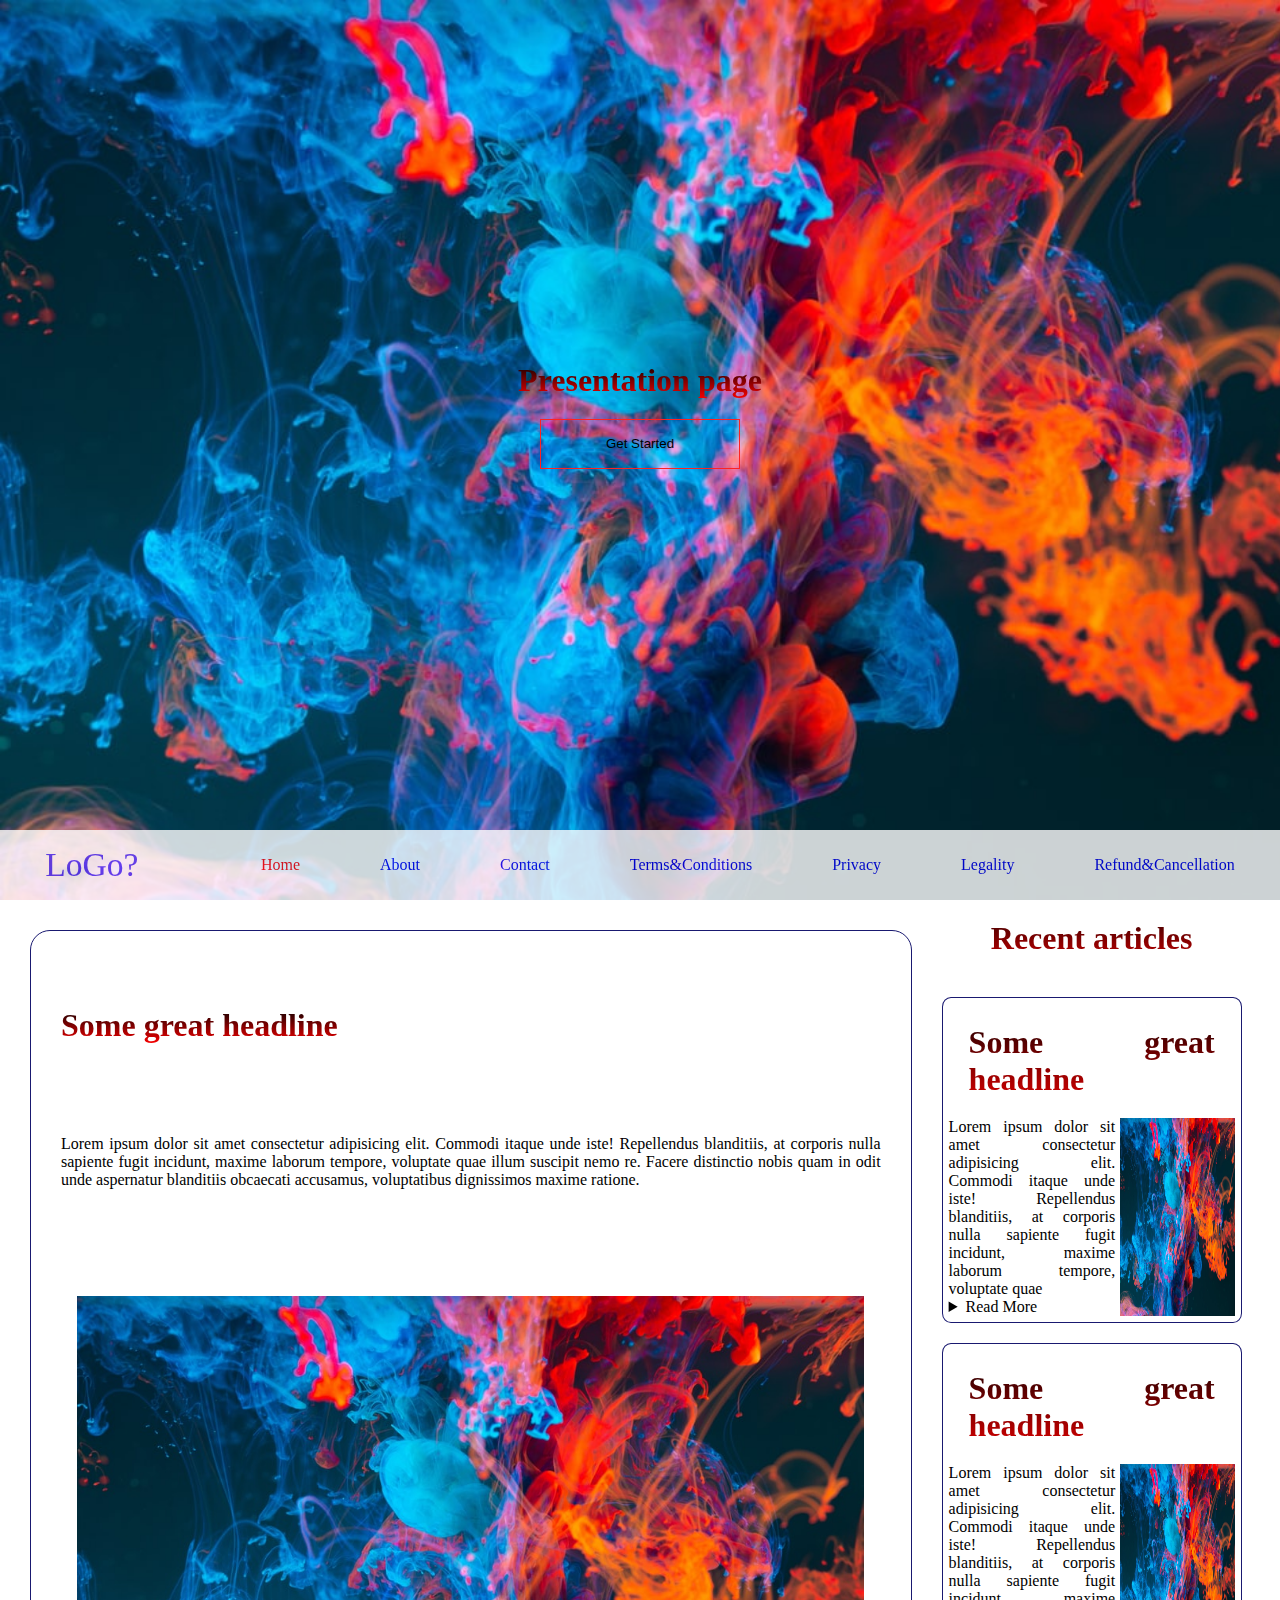
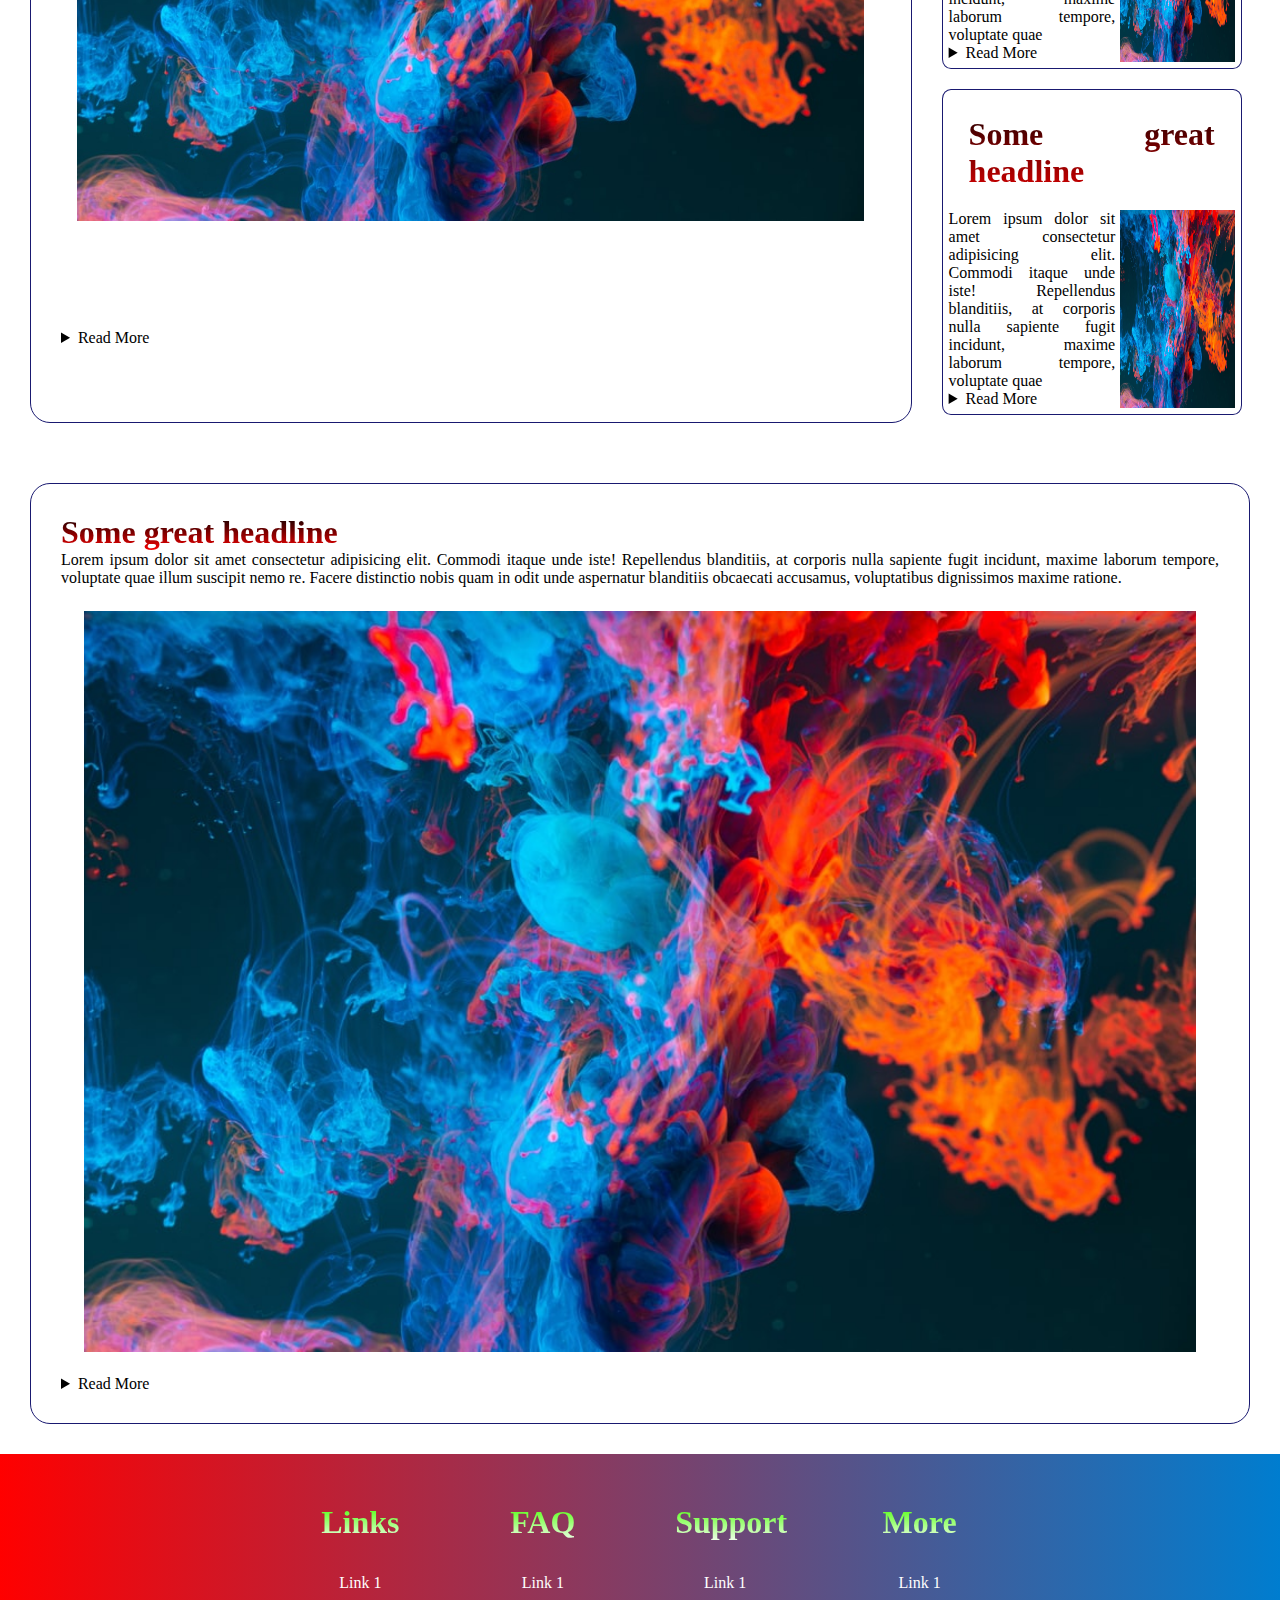
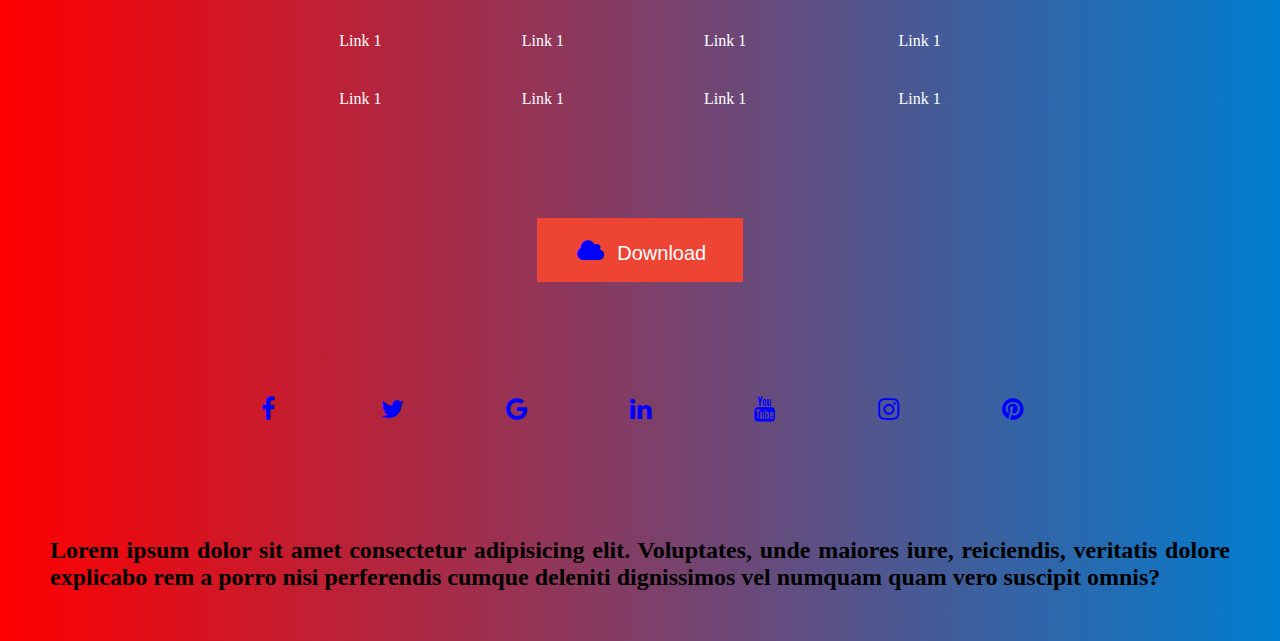
<file: index.html>
<!DOCTYPE html>
<html lang="en">

<head>
    <meta charset="UTF-8">
    <meta http-equiv="X-UA-Compatible" content="IE=edge">
    <meta name="viewport" content="width=device-width, initial-scale=1.0">
    <script src="https://code.jquery.com/jquery-3.6.0.js"
        integrity="sha256-H+K7U5CnXl1h5ywQfKtSj8PCmoN9aaq30gDh27Xc0jk=" crossorigin="anonymous"></script>
    <link rel="stylesheet" href="https://cdnjs.cloudflare.com/ajax/libs/font-awesome/4.7.0/css/font-awesome.min.css">
    <link rel="stylesheet" href="assets/css/style.css">
    <link rel="stylesheet" href="assets/css/media-queries.css">
    <title>Document</title>
</head>

<body>

    <div class="main"
        style="background:url(assets/img/photo-1541701494587-cb58502866ab.jpg) ;background-repeat:no-repeat;background-size: cover;">
        <div class="center">
            <h1>Presentation page </h1>
            <a href="#here"> <button>Get Started</button></a>
        </div>
        <header class="header" id="here">
            <nav class="navbar">
                <a href="#" class="nav-logo">LoGo?</a>
                <ul class="nav-menu">
                    <li class="nav-item">
                        <a class="animate__animated  animate__fadeIn active" href="index.html">Home</a>

                    </li>
                    <li class="nav-item">
                        <a class=" animate__animated animate__fadeIn" href="about.html">About</a>

                    </li>
                    <li class="nav-item">
                        <a class="animate__animated  animate__fadeIn" href="contact.html">Contact</a>

                    </li>
                    <li class="nav-item">
                        <a class="animate__animated  animate__fadeIn" href="terms.html">Terms&Conditions</a>
                    </li>
                    <li class="nav-item">
                        <a class="animate__animated  animate__fadeIn" href="privacy.html">Privacy</a>

                    </li>
                    <li class="nav-item">
                        <a class="animate__animated   animate__fadeIn" href="legality.html">Legality</a>

                    </li>
                    <li class="nav-item">
                        <a class="animate__animated   animate__fadeIn"
                            href="refound-cancellation.html">Refund&Cancellation</a>

                    </li>
                </ul>
                <div class="hamburger">
                    <span class="bar"></span>
                    <span class="bar"></span>
                    <span class="bar"></span>
                </div>
            </nav>
        </header>
        <!-- <div class="list-container">
            <div class="list">
                <div class="list-reverse">
                </div>
            </div>
            
        </div> -->
    </div>

    <div class="container">
        <div class="content" id="here">
            <div class="text">
                <h1> Some great headline</h1>
                <article>Lorem ipsum dolor sit amet consectetur adipisicing elit. Commodi itaque unde iste! Repellendus
                    blanditiis, at corporis nulla sapiente fugit incidunt, maxime laborum tempore, voluptate quae illum
                    suscipit nemo re. Facere distinctio nobis quam in odit unde aspernatur blanditiis obcaecati
                    accusamus,
                    voluptatibus dignissimos maxime ratione.
                </article>
             

                <img src="assets/img/photo-1541701494587-cb58502866ab.jpg" alt="">
                <details>
                    <summary>Read More</summary>
                    <article>Lorem ipsum dolor sit amet consectetur adipisicing elit. Commodi itaque unde iste!
                        Repellendus
                        blanditiis, at corporis nulla sapiente fugit incidunt, maxime laborum tempore, voluptate quae
                        illum
                        suscipit nemo facere odit. Lorem ipsum dolor sit amet consectetur adipisicing elit. Maxime
                        expedita
                        illum, labore doloribus ex incidunt, cum totam asperiores in laudantium delectus, natus
                        perferendis
                        tempore numquam quae? Facere dolorem placeat nihil! Lorem ipsum dolor sit amet consectetur
                        adipisicing
                        elit. Aspernatur unde aut ad porro provident dolore. Facere distinctio nobis quam in odit unde
                        aspernatur blanditiis obcaecati accusamus, voluptatibus dignissimos maxime ratione.
                    </article>
                </details>
            </div>
        </div>
        <div class="news-container">
            <h1>Recent articles</h1>
            <div class="news-box">
                <h1> Some great headline</h1>
                <div class="news-content">
                    <div>
                        <article>Lorem ipsum dolor sit amet consectetur adipisicing elit. Commodi itaque unde iste!
                            Repellendus
                            blanditiis, at corporis nulla sapiente fugit incidunt, maxime laborum tempore, voluptate
                            quae

                        </article>
                        <details>
                            <summary>Read More</summary>
                            <article>Lorem ipsum dolor sit amet consectetur adipisicing elit. Commodi itaque unde iste!
                                Repellendus
                                blanditiis, at corporis nulla sapiente fugit incidunt, maxime laborum tempore, voluptate
                                quae illum

                            </article>
                        </details>
                    </div>

                    <img src="assets/img/photo-1541701494587-cb58502866ab.jpg" alt="">
                </div>
            </div>
            <div class="news-box">
                <h1> Some great headline</h1>
                <div class="news-content">
                    <div>
                        <article>Lorem ipsum dolor sit amet consectetur adipisicing elit. Commodi itaque unde iste!
                            Repellendus
                            blanditiis, at corporis nulla sapiente fugit incidunt, maxime laborum tempore, voluptate
                            quae

                        </article>
                        <details>
                            <summary>Read More</summary>
                            <article>Lorem ipsum dolor sit amet consectetur adipisicing elit. Commodi itaque unde iste!
                                Repellendus
                                blanditiis, at corporis nulla sapiente fugit incidunt, maxime laborum tempore, voluptate
                                quae illum

                            </article>
                        </details>
                    </div>

                    <img src="assets/img/photo-1541701494587-cb58502866ab.jpg" alt="">
                </div>
            </div>
            <div class="news-box">
                <h1> Some great headline</h1>
                <div class="news-content">
                    <div>
                        <article>Lorem ipsum dolor sit amet consectetur adipisicing elit. Commodi itaque unde iste!
                            Repellendus
                            blanditiis, at corporis nulla sapiente fugit incidunt, maxime laborum tempore, voluptate
                            quae

                        </article>
                        <details>
                            <summary>Read More</summary>
                            <article>Lorem ipsum dolor sit amet consectetur adipisicing elit. Commodi itaque unde iste!
                                Repellendus
                                blanditiis, at corporis nulla sapiente fugit incidunt, maxime laborum tempore, voluptate
                                quae illum

                            </article>
                        </details>
                    </div>

                    <img src="assets/img/photo-1541701494587-cb58502866ab.jpg" alt="">
                </div>
            </div>
        </div>
    </div>
    <div class="container">
        <div class="content" id="here">
            <div class="text">
                <h1> Some great headline</h1>
                <article>Lorem ipsum dolor sit amet consectetur adipisicing elit. Commodi itaque unde iste! Repellendus
                    blanditiis, at corporis nulla sapiente fugit incidunt, maxime laborum tempore, voluptate quae illum
                    suscipit nemo re. Facere distinctio nobis quam in odit unde aspernatur blanditiis obcaecati
                    accusamus,
                    voluptatibus dignissimos maxime ratione.
                </article>
             

                <img src="assets/img/photo-1541701494587-cb58502866ab.jpg" alt="">
                <details>
                    <summary>Read More</summary>
                    <article>Lorem ipsum dolor sit amet consectetur adipisicing elit. Commodi itaque unde iste!
                        Repellendus
                        blanditiis, at corporis nulla sapiente fugit incidunt, maxime laborum tempore, voluptate quae
                        illum
                        suscipit nemo facere odit. Lorem ipsum dolor sit amet consectetur adipisicing elit. Maxime
                        expedita
                        illum, labore doloribus ex incidunt, cum totam asperiores in laudantium delectus, natus
                        perferendis
                        tempore numquam quae? Facere dolorem placeat nihil! Lorem ipsum dolor sit amet consectetur
                        adipisicing
                        elit. Aspernatur unde aut ad porro provident dolore. Facere distinctio nobis quam in odit unde
                        aspernatur blanditiis obcaecati accusamus, voluptatibus dignissimos maxime ratione.
                    </article>
                </details>
            </div>
        </div>
    </div>
    <!-- <div class="content" id="here">
        <div class="text">
            <h1> Some great headline</h1>
            <article>Lorem ipsum dolor sit amet consectetur adipisicing elit. Commodi itaque unde iste! Repellendus
                blanditiis, at corporis nulla sapiente fugit incidunt, maxime laborum tempore, voluptate quae illum
                suscipit nemo re. Facere distinctio nobis quam in odit unde aspernatur blanditiis obcaecati accusamus,
                voluptatibus dignissimos maxime ratione.
            </article>
            <details>
                <summary>Read More</summary>
                <article>Lorem ipsum dolor sit amet consectetur adipisicing elit. Commodi itaque unde iste! Repellendus
                    blanditiis, at corporis nulla sapiente fugit incidunt, maxime laborum tempore, voluptate quae illum
                    suscipit nemo facere odit. Lorem ipsum dolor sit amet consectetur adipisicing elit. Maxime expedita
                    illum, labore doloribus ex incidunt, cum totam asperiores in laudantium delectus, natus perferendis
                    tempore numquam quae? Facere dolorem placeat nihil! Lorem ipsum dolor sit amet consectetur
                    adipisicing
                    elit. Aspernatur unde aut ad porro provident dolore. Facere distinctio nobis quam in odit unde
                    aspernatur blanditiis obcaecati accusamus, voluptatibus dignissimos maxime ratione.
                </article>
            </details>

            <img src="assets/img/photo-1541701494587-cb58502866ab.jpg" alt="">
        </div>
    </div> -->

    <footer>
        <div class="row gap-20">
            <div class="col ">
                <h1>Links</h1>
                <a href="#">Link 1</a>
                <a href="#">Link 1</a>
                <a href="#">Link 1</a>
            </div>
            <div class="col ">
                <h1>FAQ</h1>
                <a href="#">Link 1</a>
                <a href="#">Link 1</a>
                <a href="#">Link 1</a>
            </div>
            <div class="col ">
                <h1>Support</h1>
                <a href="#">Link 1</a>
                <a href="#">Link 1</a>
                <a href="#">Link 1</a>
            </div>
            <div class="col ">
                <h1>More </h1>
                <a href="#">Link 1</a>
                <a href="#">Link 1</a>
                <a href="#">Link 1</a>
            </div>

        </div>
        <div class="row">
            <a class="face-button" href="#">

                <div class="face-primary">
                  <span class="icon fa fa-cloud"></span>
                  Download
                </div>
                
                <div class="face-secondary">
                  <span class="icon fa fa-hdd-o"></span>
                  Size 43 kb
                </div>
              
              </a>
        </div>
        <div class="row">
            <div class="col" style="flex-direction:row ;">
                <a href="#" class="fa fa-facebook"></a>
                <a href="#" class="fa fa-twitter"></a>
                <a href="#" class="fa fa-google"></a>
                <a href="#" class="fa fa-linkedin"></a>
                <a href="#" class="fa fa-youtube"></a>
                <a href="#" class="fa fa-instagram"></a>
                <a href="#" class="fa fa-pinterest"></a>
            </div>
        </div>
        <div class="row">

            <h2>Lorem ipsum dolor sit amet consectetur adipisicing elit. Voluptates, unde maiores iure, reiciendis,
                veritatis dolore explicabo rem a porro nisi perferendis cumque deleniti dignissimos vel numquam quam
                vero suscipit omnis?</h1>
        </div>
    </footer>
</body>
<script src="assets/js/main.js"></script>

</html>
</file>
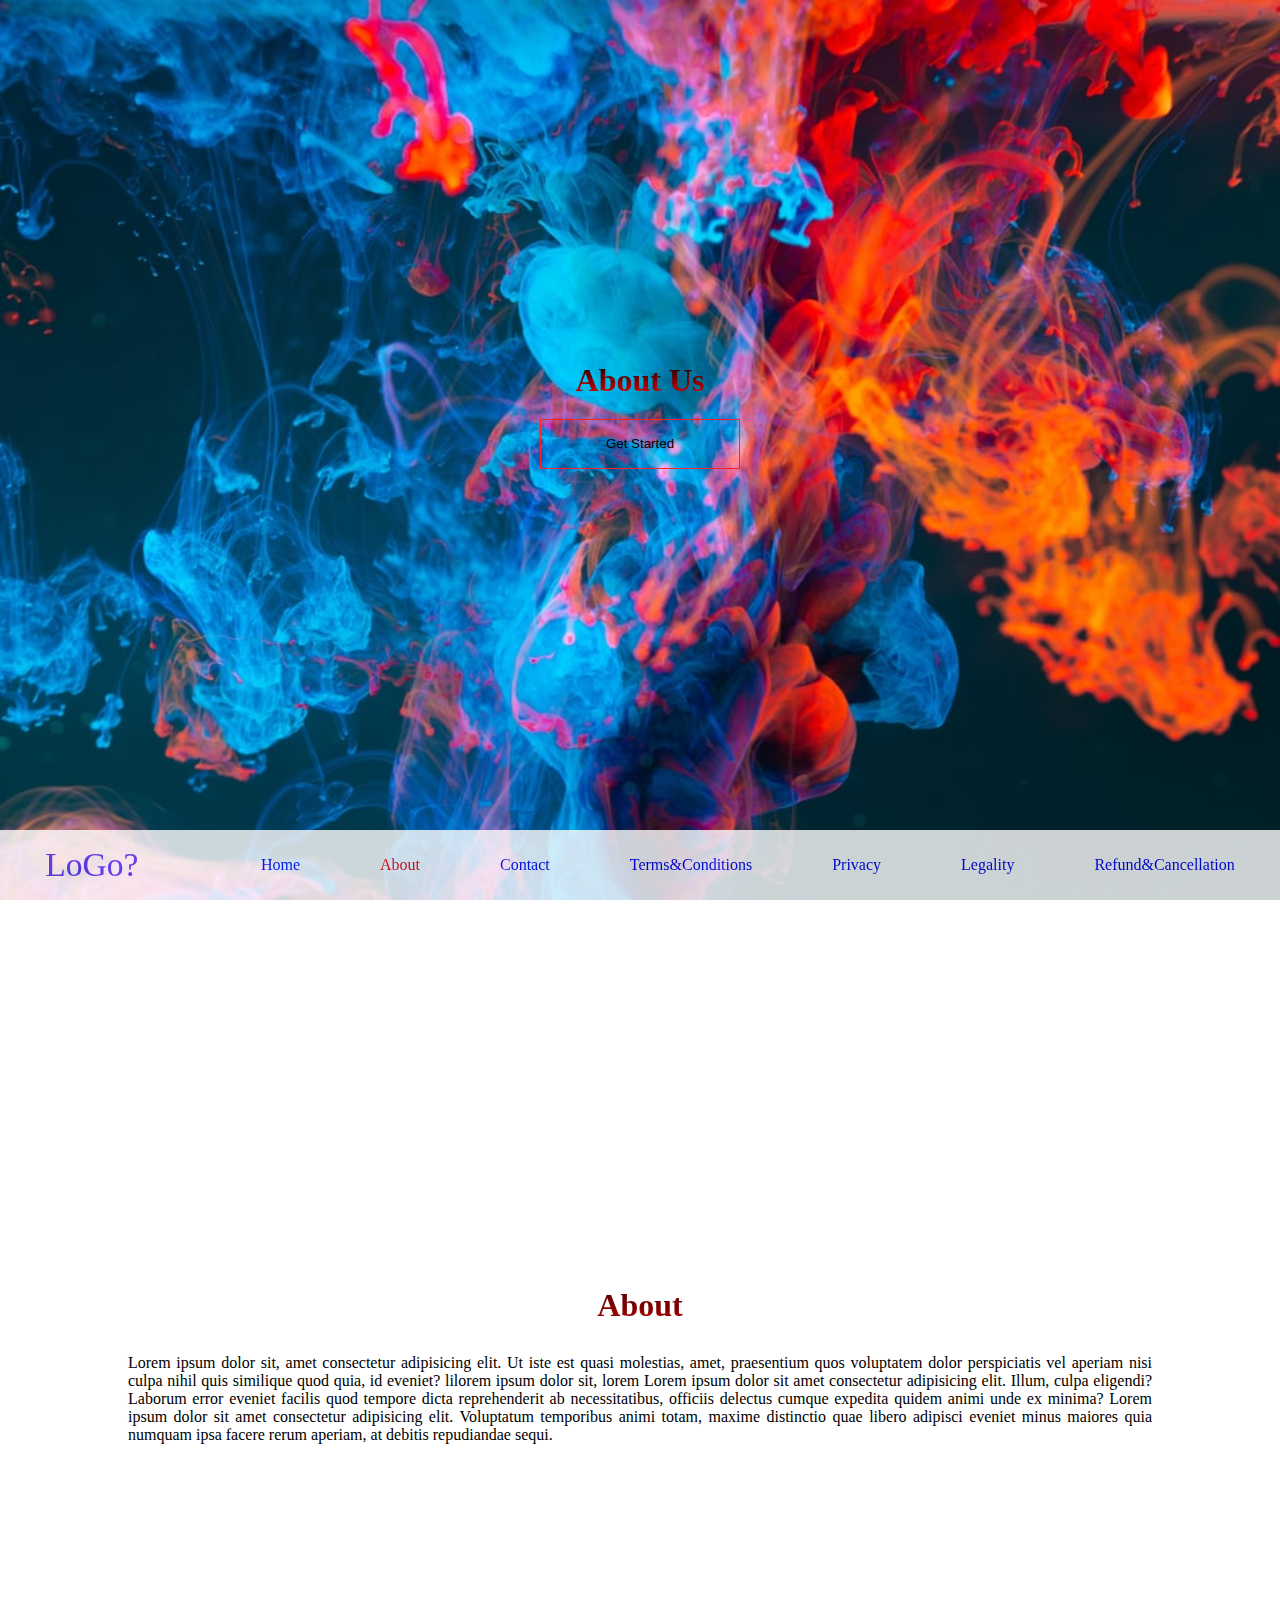
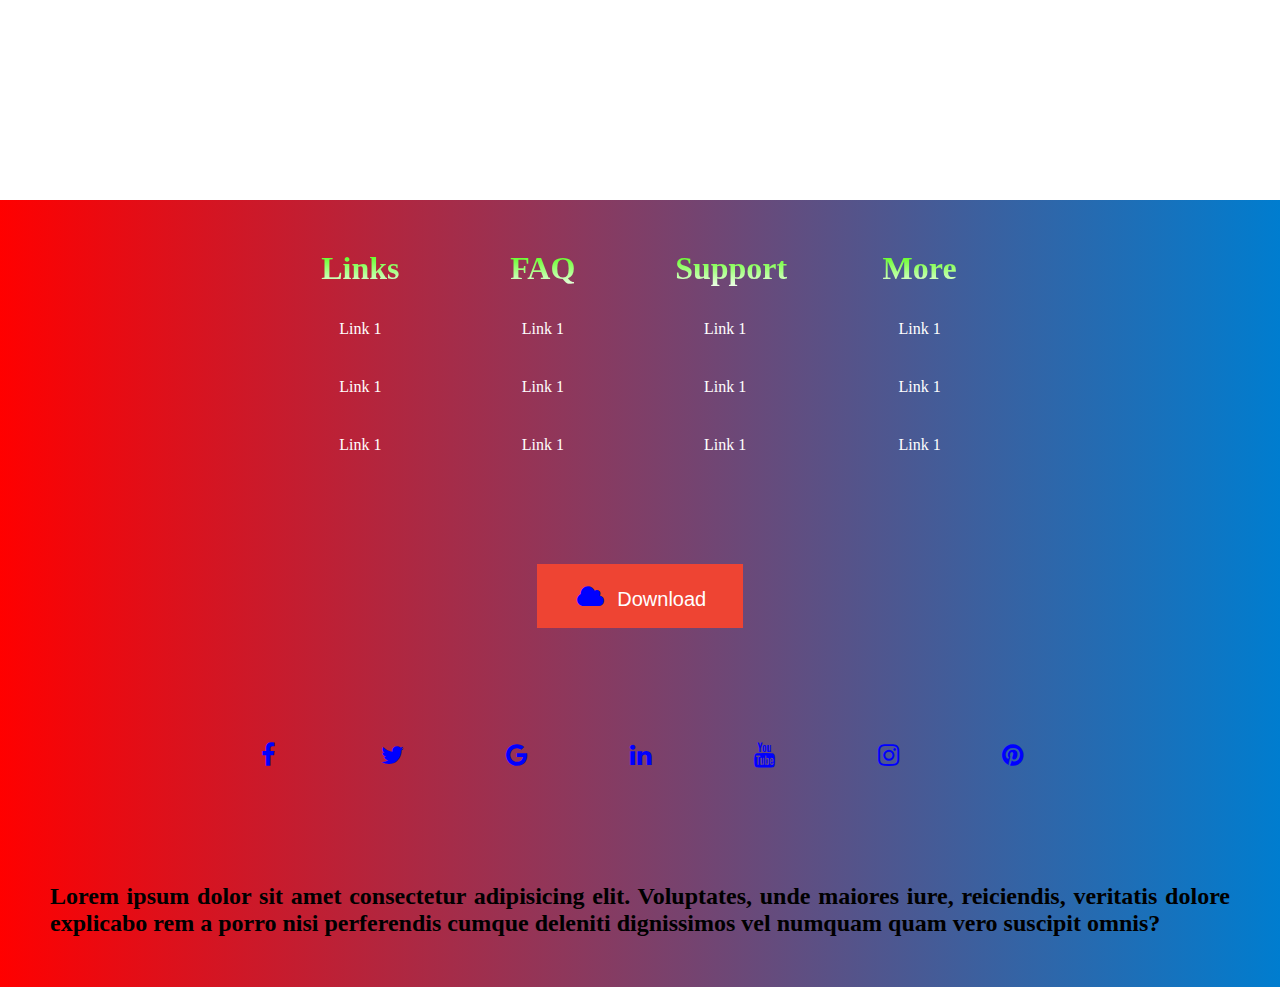
<file: about.html>
<!DOCTYPE html>
<html lang="en">

<head>
    <meta charset="UTF-8">
    <meta http-equiv="X-UA-Compatible" content="IE=edge">
    <meta name="viewport" content="width=device-width, initial-scale=1.0">
    <script src="https://code.jquery.com/jquery-3.6.0.js"
        integrity="sha256-H+K7U5CnXl1h5ywQfKtSj8PCmoN9aaq30gDh27Xc0jk=" crossorigin="anonymous"></script>
    <link rel="stylesheet" href="https://cdnjs.cloudflare.com/ajax/libs/font-awesome/4.7.0/css/font-awesome.min.css">
    <link rel="stylesheet" href="assets/css/style.css">
    <link rel="stylesheet" href="assets/css/media-queries.css">
    <title>Document</title>
</head>

<body>

    <div class="main"
        style="background:url(assets/img/photo-1541701494587-cb58502866ab.jpg) ;background-repeat:no-repeat;background-size: cover;">
        <div class="center">
            <h1>About Us </h1>
            <a href="#here"> <button>Get Started</button></a>
        </div>
        <header class="header" id="here">
            <nav class="navbar">
                <a href="#" class="nav-logo">LoGo?</a>
                <ul class="nav-menu">
                    <li class="nav-item">
                        <a class="animate__animated  animate__fadeIn" href="index.html">Home</a>

                    </li>
                    <li class="nav-item">
                        <a class=" animate__animated animate__fadeIn active" href="about.html">About</a>

                    </li>
                    <li class="nav-item">
                        <a class="animate__animated  animate__fadeIn" href="contact.html">Contact</a>

                    </li>
                    <li class="nav-item">
                        <a class="animate__animated  animate__fadeIn" href="terms.html">Terms&Conditions</a>
                    </li>
                    <li class="nav-item">
                        <a class="animate__animated  animate__fadeIn" href="privacy.html">Privacy</a>

                    </li>
                    <li class="nav-item">
                        <a class="animate__animated   animate__fadeIn" href="legality.html">Legality</a>

                    </li>
                    <li class="nav-item">
                        <a class="animate__animated   animate__fadeIn"
                            href="refound-cancellation.html">Refund&Cancellation</a>

                    </li>
                </ul>
                <div class="hamburger">
                    <span class="bar"></span>
                    <span class="bar"></span>
                    <span class="bar"></span>
                </div>
            </nav>
        </header>
    </div>
    <div class="pages">
        <div class="pages-header">
            <h1>About</h1>
        </div>
        <div class="pages-content">
            <article>
               Lorem ipsum dolor sit, amet consectetur adipisicing elit. Ut iste est quasi molestias, amet, praesentium quos voluptatem dolor perspiciatis vel aperiam nisi culpa nihil quis similique quod quia, id eveniet? lilorem ipsum dolor sit, lorem Lorem ipsum dolor sit amet consectetur adipisicing elit. Illum, culpa eligendi? Laborum error eveniet facilis quod tempore dicta reprehenderit ab necessitatibus, officiis delectus cumque expedita quidem animi unde ex minima? Lorem ipsum dolor sit amet consectetur adipisicing elit. Voluptatum temporibus animi totam, maxime distinctio quae libero adipisci eveniet minus maiores quia numquam ipsa facere rerum aperiam, at debitis repudiandae sequi.
            </article>
        </div>
    </div>
    <footer>
        <div class="row gap-20">
            <div class="col ">
                <h1>Links</h1>
                <a href="#">Link 1</a>
                <a href="#">Link 1</a>
                <a href="#">Link 1</a>
            </div>
            <div class="col ">
                <h1>FAQ</h1>
                <a href="#">Link 1</a>
                <a href="#">Link 1</a>
                <a href="#">Link 1</a>
            </div>
            <div class="col ">
                <h1>Support</h1>
                <a href="#">Link 1</a>
                <a href="#">Link 1</a>
                <a href="#">Link 1</a>
            </div>
            <div class="col ">
                <h1>More </h1>
                <a href="#">Link 1</a>
                <a href="#">Link 1</a>
                <a href="#">Link 1</a>
            </div>

        </div>
        <div class="row">
            <a class="face-button" href="#">

                <div class="face-primary">
                  <span class="icon fa fa-cloud"></span>
                  Download
                </div>
                
                <div class="face-secondary">
                  <span class="icon fa fa-hdd-o"></span>
                  Size 43 kb
                </div>
              
              </a>
        </div>
        <div class="row">
            <div class="col" style="flex-direction:row ;">
                <a href="#" class="fa fa-facebook"></a>
                <a href="#" class="fa fa-twitter"></a>
                <a href="#" class="fa fa-google"></a>
                <a href="#" class="fa fa-linkedin"></a>
                <a href="#" class="fa fa-youtube"></a>
                <a href="#" class="fa fa-instagram"></a>
                <a href="#" class="fa fa-pinterest"></a>
            </div>
        </div>
        <div class="row">

            <h2>Lorem ipsum dolor sit amet consectetur adipisicing elit. Voluptates, unde maiores iure, reiciendis,
                veritatis dolore explicabo rem a porro nisi perferendis cumque deleniti dignissimos vel numquam quam
                vero suscipit omnis?</h1>
        </div>
    </footer>
</body>
<script src="assets/js/main.js"></script>

</html>
</file>
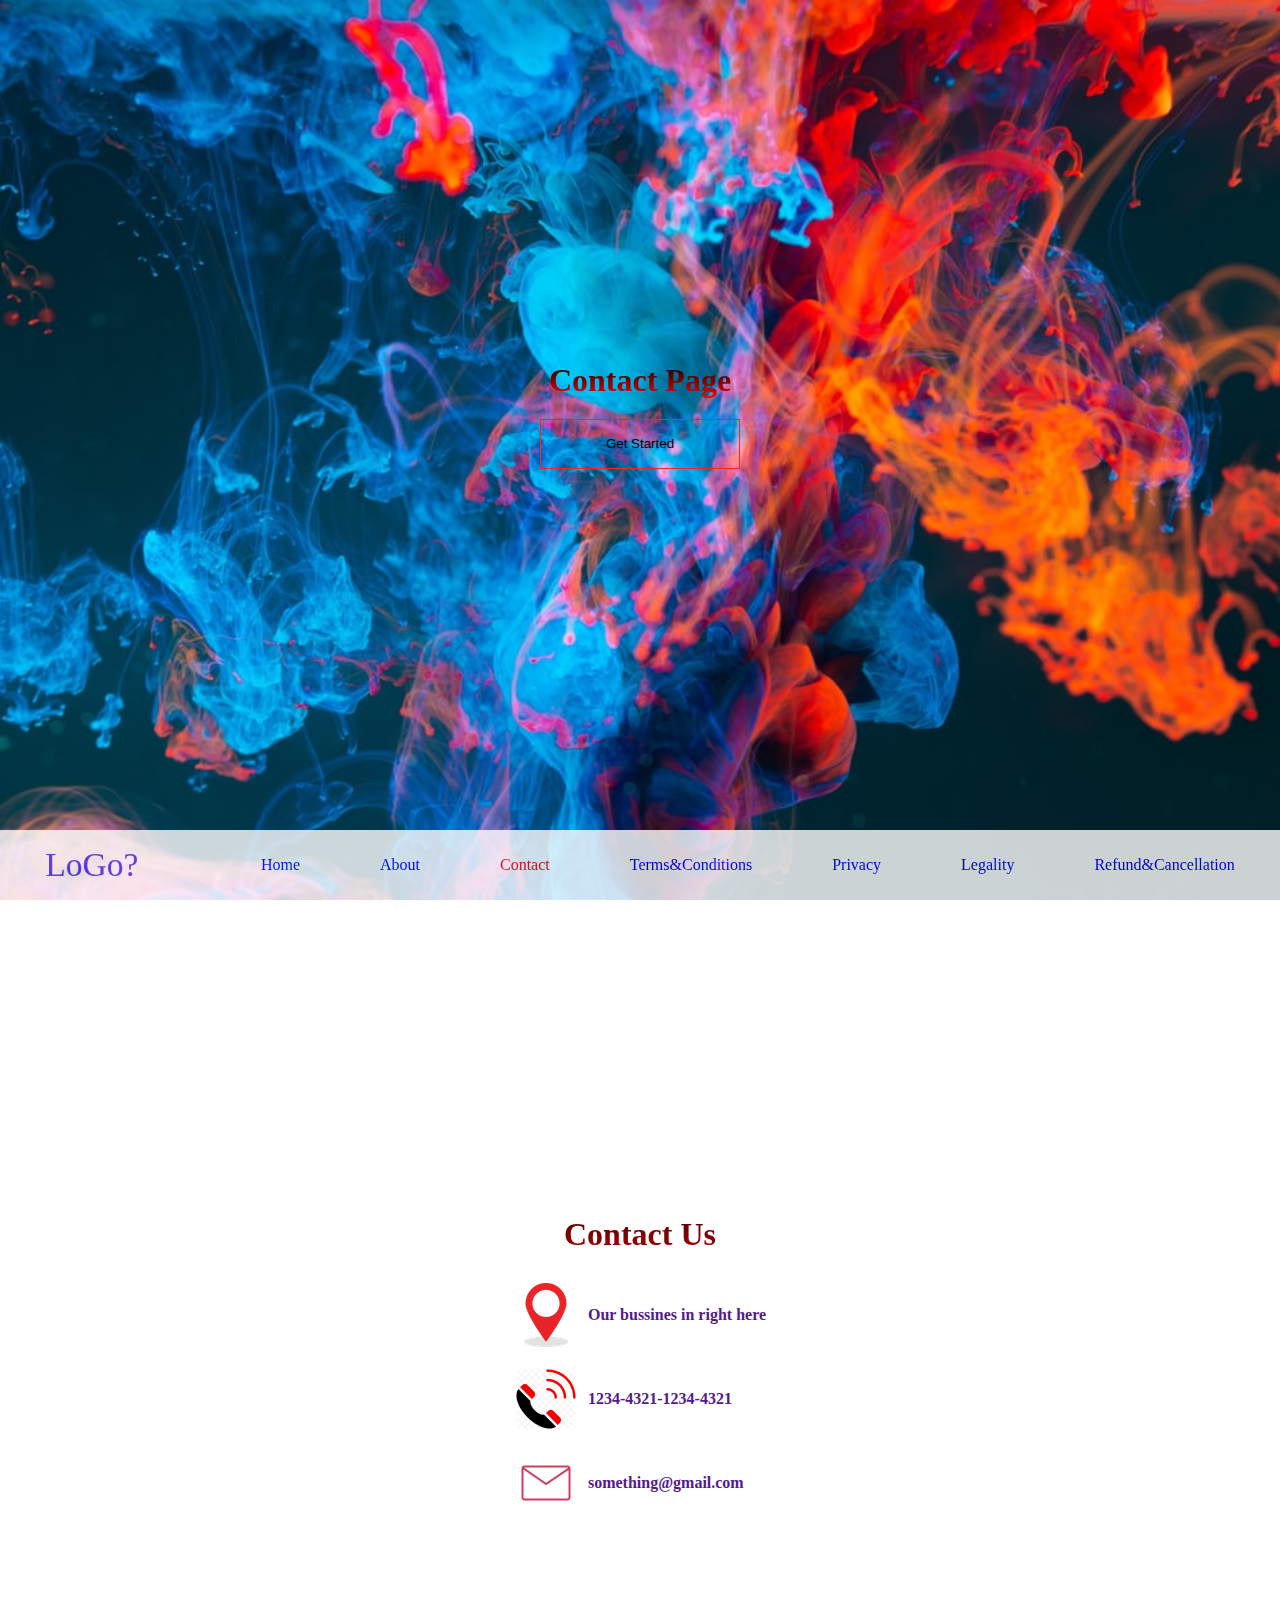
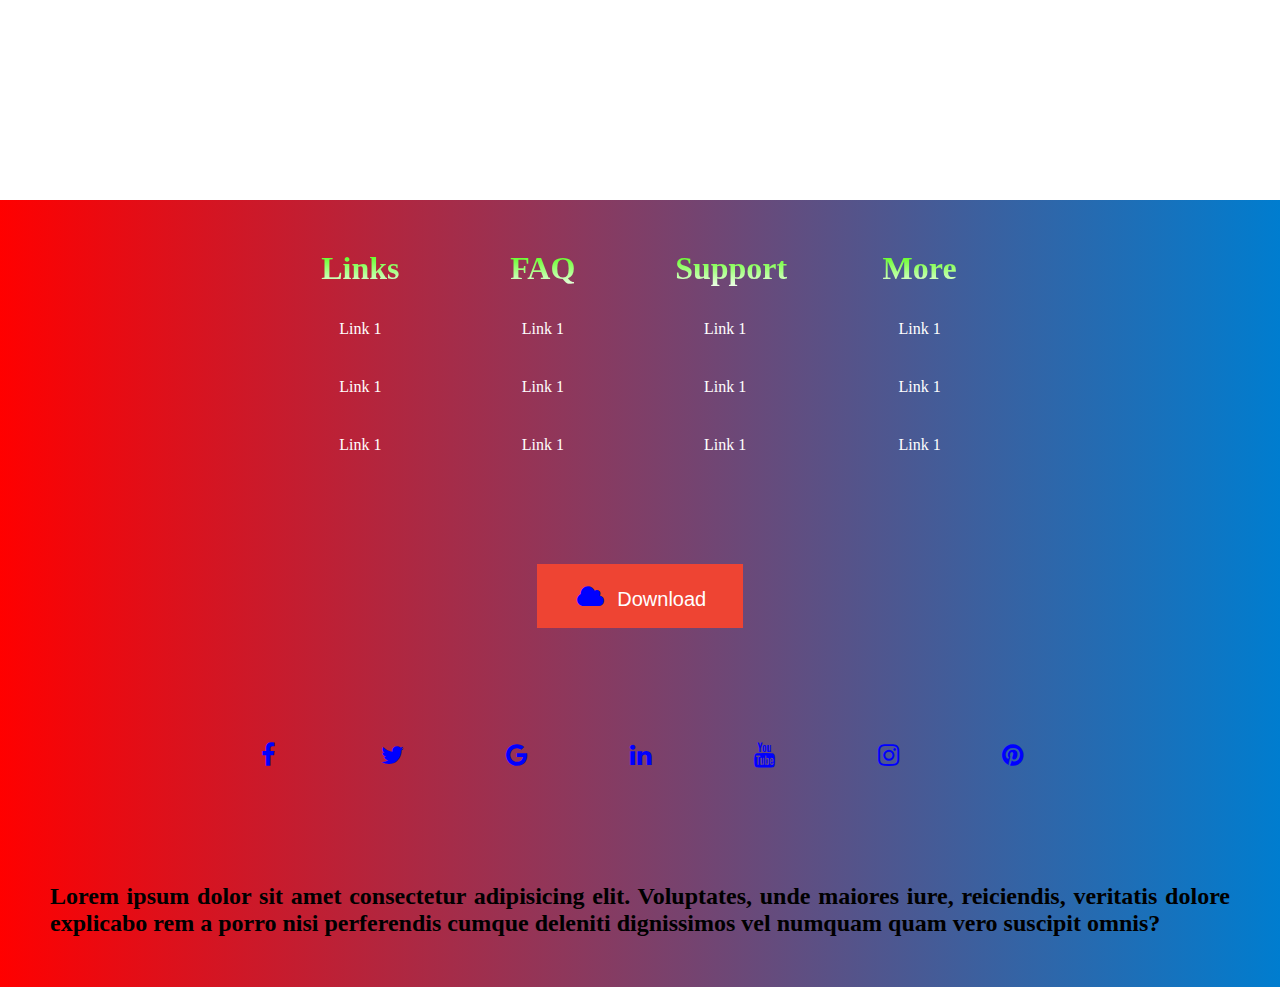
<file: contact.html>
<!DOCTYPE html>
<html lang="en">

<head>
    <meta charset="UTF-8">
    <meta http-equiv="X-UA-Compatible" content="IE=edge">
    <meta name="viewport" content="width=device-width, initial-scale=1.0">
    <script src="https://code.jquery.com/jquery-3.6.0.js"
        integrity="sha256-H+K7U5CnXl1h5ywQfKtSj8PCmoN9aaq30gDh27Xc0jk=" crossorigin="anonymous"></script>
    <link rel="stylesheet" href="https://cdnjs.cloudflare.com/ajax/libs/font-awesome/4.7.0/css/font-awesome.min.css">
    <link rel="stylesheet" href="assets/css/style.css">
    <link rel="stylesheet" href="assets/css/media-queries.css">
    <title>Document</title>
</head>

<body>

    <div class="main"
        style="background:url(assets/img/photo-1541701494587-cb58502866ab.jpg) ;background-repeat:no-repeat;background-size: cover;">
        <div class="center">
            <h1>Contact Page </h1>
            <a href="#here"> <button>Get Started</button></a>
        </div>
        <header class="header" id="here">
            <nav class="navbar">
                <a href="#" class="nav-logo">LoGo?</a>
                <ul class="nav-menu">
                    <li class="nav-item">
                        <a class="animate__animated  animate__fadeIn" href="index.html">Home</a>

                    </li>
                    <li class="nav-item">
                        <a class=" animate__animated animate__fadeIn" href="about.html">About</a>

                    </li>
                    <li class="nav-item">
                        <a class="animate__animated  animate__fadeIn active" href="contact.html">Contact</a>

                    </li>
                    <li class="nav-item">
                        <a class="animate__animated  animate__fadeIn" href="terms.html">Terms&Conditions</a>
                    </li>
                    <li class="nav-item">
                        <a class="animate__animated  animate__fadeIn" href="privacy.html">Privacy</a>

                    </li>
                    <li class="nav-item">
                        <a class="animate__animated   animate__fadeIn" href="legality.html">Legality</a>

                    </li>
                    <li class="nav-item">
                        <a class="animate__animated   animate__fadeIn"
                            href="refound-cancellation.html">Refund&Cancellation</a>

                    </li>
                </ul>
                <div class="hamburger">
                    <span class="bar"></span>
                    <span class="bar"></span>
                    <span class="bar"></span>
                </div>
            </nav>
        </header>
    </div>
    <div class="pages">
        <div class="pages-header">
            <h1>Contact Us</h1>
        </div>
        <div class="pages-content">
            <article>
                <div class="contacts">
                    <a href="">
                        <img src="assets/img/location.png" alt="">
                        <Strong>Our bussines in right here </Strong>

                    </a>
                </div>
                <div class="contacts">
                    <a href="">
                        <img src="assets/img/phone.png" alt="">
                        <Strong>1234-4321-1234-4321</Strong>

                    </a>
                </div>
                <div class="contacts">
                    <a href="">
                        <img src="assets/img/email.png" alt="">
                        <Strong>something@gmail.com</Strong>

                    </a>
                </div>

            </article>
        </div>
    </div>
    <footer>
        <div class="row gap-20">
            <div class="col ">
                <h1>Links</h1>
                <a href="#">Link 1</a>
                <a href="#">Link 1</a>
                <a href="#">Link 1</a>
            </div>
            <div class="col ">
                <h1>FAQ</h1>
                <a href="#">Link 1</a>
                <a href="#">Link 1</a>
                <a href="#">Link 1</a>
            </div>
            <div class="col ">
                <h1>Support</h1>
                <a href="#">Link 1</a>
                <a href="#">Link 1</a>
                <a href="#">Link 1</a>
            </div>
            <div class="col ">
                <h1>More </h1>
                <a href="#">Link 1</a>
                <a href="#">Link 1</a>
                <a href="#">Link 1</a>
            </div>

        </div>
        <div class="row">
            <a class="face-button" href="#">

                <div class="face-primary">
                    <span class="icon fa fa-cloud"></span>
                    Download
                </div>

                <div class="face-secondary">
                    <span class="icon fa fa-hdd-o"></span>
                    Size 43 kb
                </div>

            </a>
        </div>
        <div class="row">
            <div class="col" style="flex-direction:row ;">
                <a href="#" class="fa fa-facebook"></a>
                <a href="#" class="fa fa-twitter"></a>
                <a href="#" class="fa fa-google"></a>
                <a href="#" class="fa fa-linkedin"></a>
                <a href="#" class="fa fa-youtube"></a>
                <a href="#" class="fa fa-instagram"></a>
                <a href="#" class="fa fa-pinterest"></a>
            </div>
        </div>
        <div class="row">

            <h2>Lorem ipsum dolor sit amet consectetur adipisicing elit. Voluptates, unde maiores iure, reiciendis,
                veritatis dolore explicabo rem a porro nisi perferendis cumque deleniti dignissimos vel numquam quam
                vero suscipit omnis?</h1>
        </div>
    </footer>
</body>
<script src="assets/js/main.js"></script>

</html>
</file>
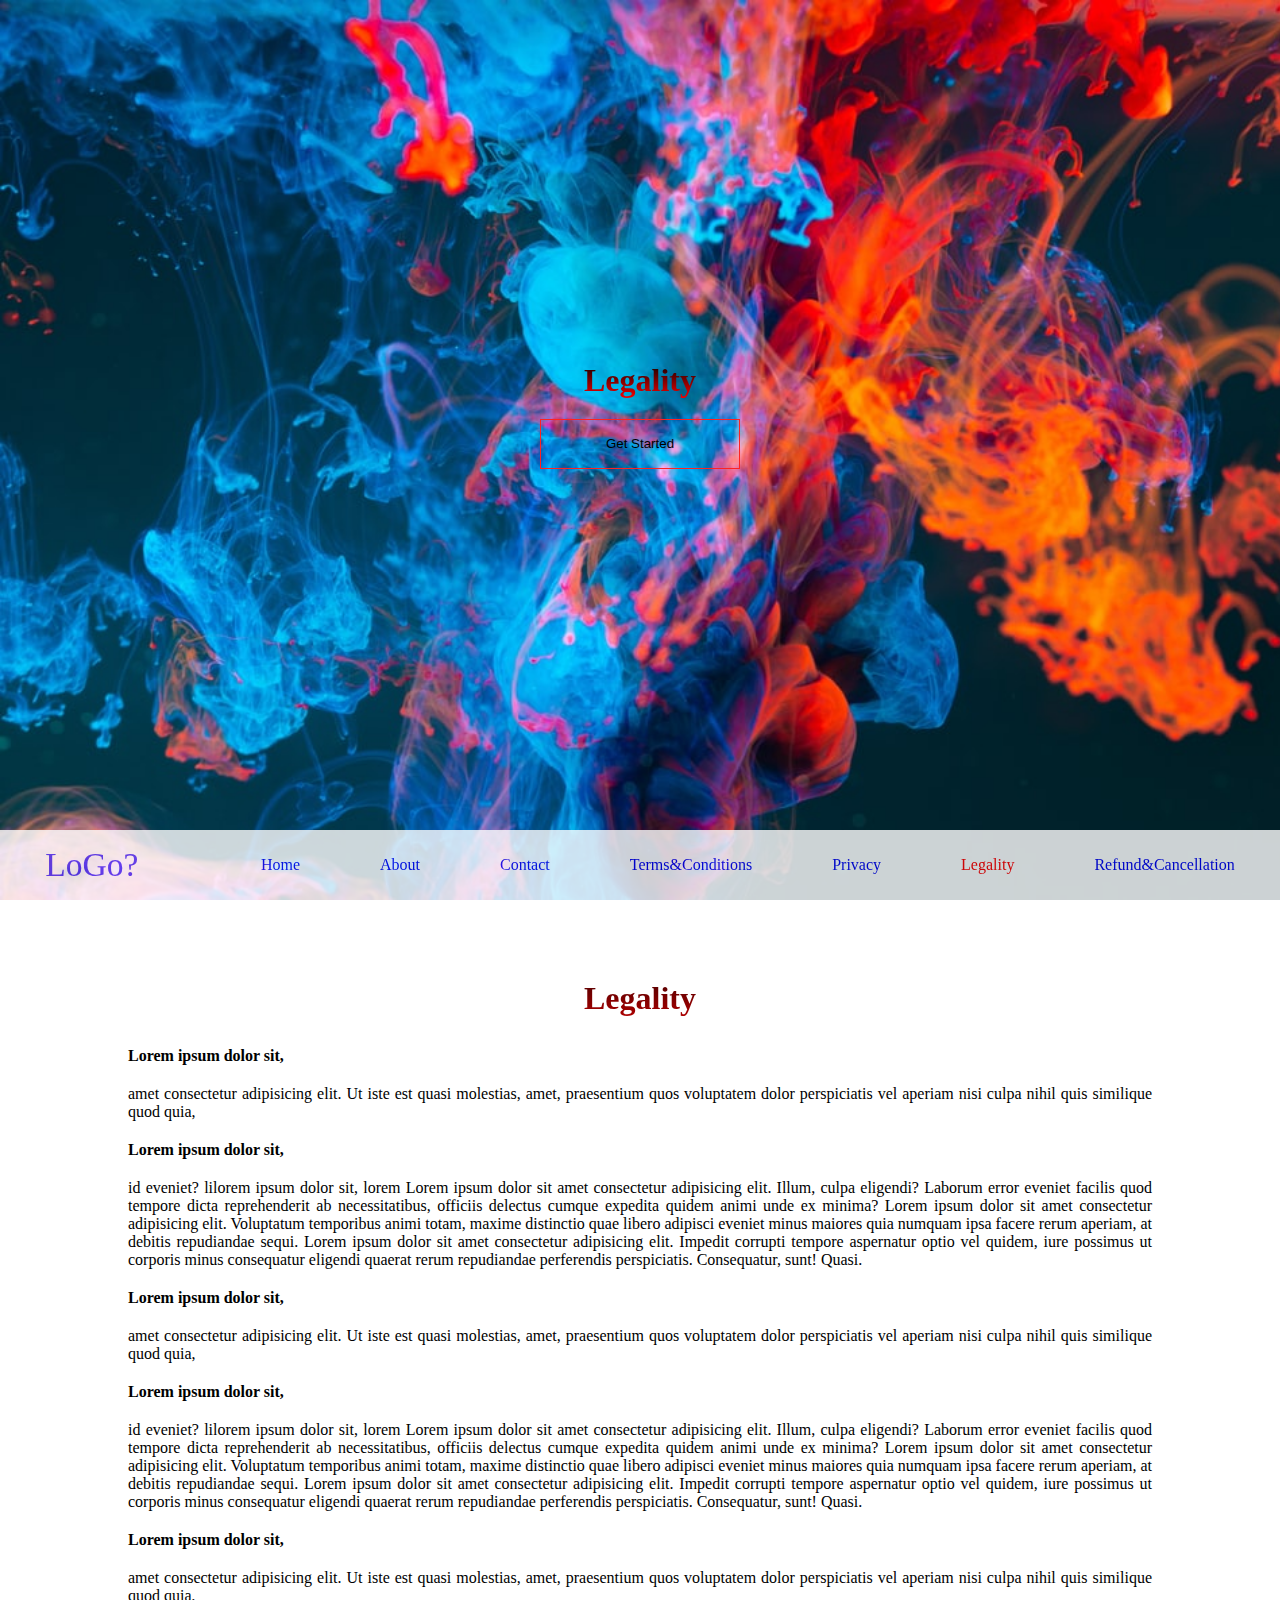
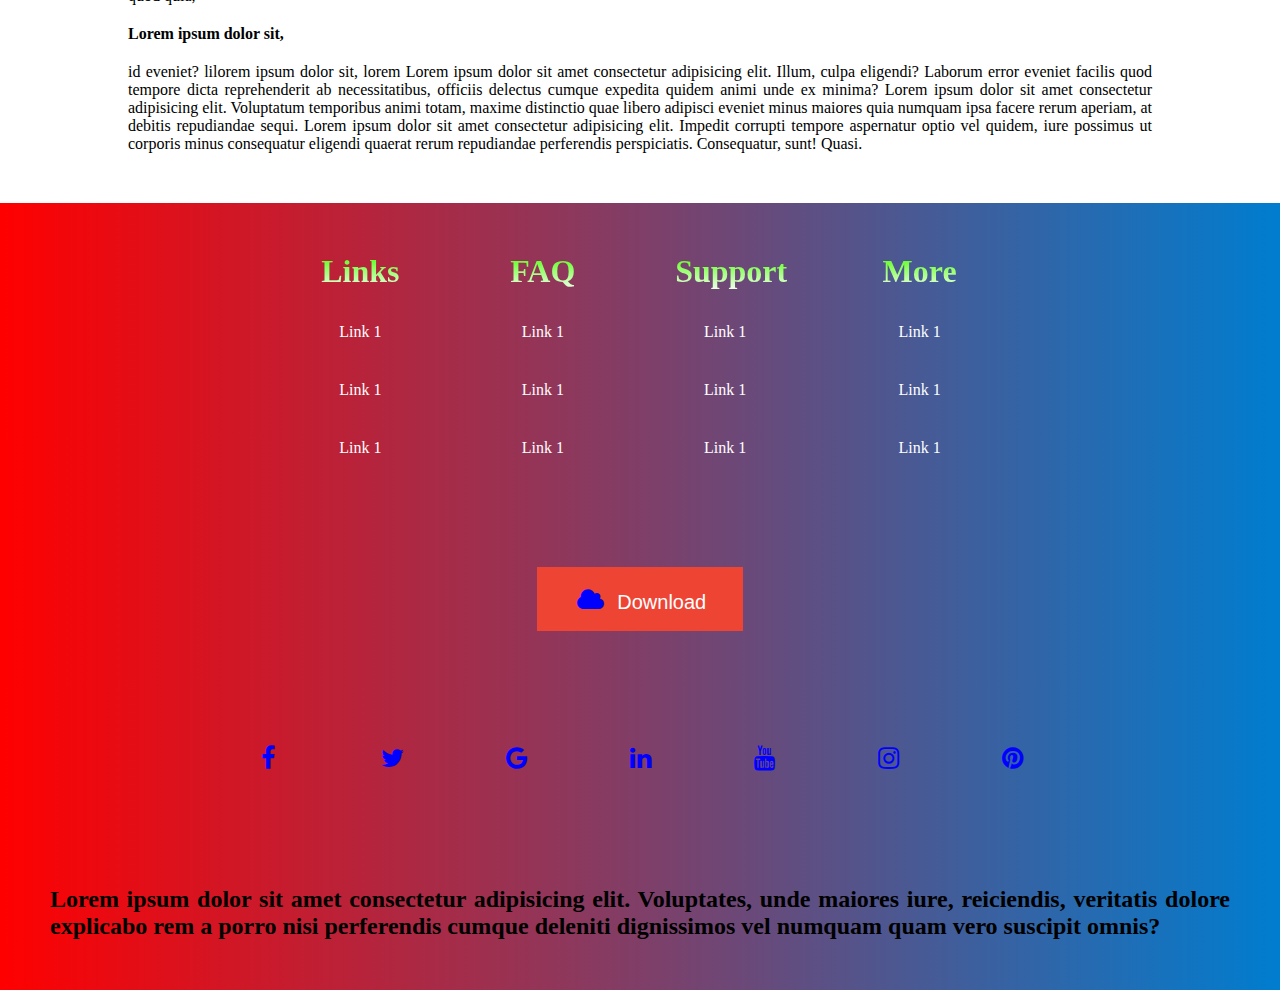
<file: legality.html>
<!DOCTYPE html>
<html lang="en">

<head>
    <meta charset="UTF-8">
    <meta http-equiv="X-UA-Compatible" content="IE=edge">
    <meta name="viewport" content="width=device-width, initial-scale=1.0">
    <script src="https://code.jquery.com/jquery-3.6.0.js"
        integrity="sha256-H+K7U5CnXl1h5ywQfKtSj8PCmoN9aaq30gDh27Xc0jk=" crossorigin="anonymous"></script>
    <link rel="stylesheet" href="https://cdnjs.cloudflare.com/ajax/libs/font-awesome/4.7.0/css/font-awesome.min.css">
    <link rel="stylesheet" href="assets/css/style.css">
    <link rel="stylesheet" href="assets/css/media-queries.css">
    <title>Legality</title>
</head>

<body>

    <div class="main"
        style="background:url(assets/img/photo-1541701494587-cb58502866ab.jpg) ;background-repeat:no-repeat;background-size: cover;">
        <div class="center">
            <h1>Legality </h1>
            <a href="#here"> <button>Get Started</button></a>
        </div>
        <header class="header" id="here">
            <nav class="navbar">
                <a href="#" class="nav-logo">LoGo?</a>
                <ul class="nav-menu">
                    <li class="nav-item">
                        <a class="animate__animated  animate__fadeIn" href="index.html">Home</a>

                    </li>
                    <li class="nav-item">
                        <a class=" animate__animated animate__fadeIn" href="about.html">About</a>

                    </li>
                    <li class="nav-item">
                        <a class="animate__animated  animate__fadeIn" href="contact.html">Contact</a>

                    </li>
                    <li class="nav-item">
                        <a class="animate__animated  animate__fadeIn" href="terms.html">Terms&Conditions</a>
                    </li>
                    <li class="nav-item">
                        <a class="animate__animated  animate__fadeIn" href="privacy.html">Privacy</a>

                    </li>
                    <li class="nav-item">
                        <a class="animate__animated   animate__fadeIn active" href="legality.html">Legality</a>

                    </li>
                    <li class="nav-item">
                        <a class="animate__animated   animate__fadeIn"
                            href="refound-cancellation.html">Refund&Cancellation</a>

                    </li>
                </ul>
                <div class="hamburger">
                    <span class="bar"></span>
                    <span class="bar"></span>
                    <span class="bar"></span>
                </div>
            </nav>
        </header>
    </div>
    <div class="pages">
        <div class="pages-header">
            <h1>Legality</h1>
        </div>
        <div class="pages-content">
            <article>
                <strong> Lorem ipsum dolor sit, </strong>
                amet consectetur adipisicing elit. Ut iste est quasi molestias, amet, praesentium quos voluptatem dolor
                perspiciatis vel aperiam nisi culpa nihil quis similique quod quia,
                <strong> Lorem ipsum dolor sit, </strong>
                id eveniet? lilorem ipsum dolor sit,
                lorem Lorem ipsum dolor sit amet consectetur adipisicing elit. Illum, culpa eligendi? Laborum error
                eveniet facilis quod tempore dicta reprehenderit ab necessitatibus, officiis delectus cumque expedita
                quidem animi unde ex minima? Lorem ipsum dolor sit amet consectetur adipisicing elit. Voluptatum
                temporibus animi totam, maxime distinctio quae libero adipisci eveniet minus maiores quia numquam ipsa
                facere rerum aperiam, at debitis repudiandae sequi.
                Lorem ipsum dolor sit amet consectetur adipisicing elit. Impedit corrupti tempore aspernatur optio vel
                quidem, iure possimus ut corporis minus consequatur eligendi quaerat rerum repudiandae perferendis
                perspiciatis. Consequatur, sunt! Quasi. <strong> Lorem ipsum dolor sit, </strong>
                amet consectetur adipisicing elit. Ut iste est quasi molestias, amet, praesentium quos voluptatem dolor
                perspiciatis vel aperiam nisi culpa nihil quis similique quod quia,
                <strong> Lorem ipsum dolor sit, </strong>
                id eveniet? lilorem ipsum dolor sit,
                lorem Lorem ipsum dolor sit amet consectetur adipisicing elit. Illum, culpa eligendi? Laborum error
                eveniet facilis quod tempore dicta reprehenderit ab necessitatibus, officiis delectus cumque expedita
                quidem animi unde ex minima? Lorem ipsum dolor sit amet consectetur adipisicing elit. Voluptatum
                temporibus animi totam, maxime distinctio quae libero adipisci eveniet minus maiores quia numquam ipsa
                facere rerum aperiam, at debitis repudiandae sequi.
                Lorem ipsum dolor sit amet consectetur adipisicing elit. Impedit corrupti tempore aspernatur optio vel
                quidem, iure possimus ut corporis minus consequatur eligendi quaerat rerum repudiandae perferendis
                perspiciatis. Consequatur, sunt! Quasi. <strong> Lorem ipsum dolor sit, </strong>
                amet consectetur adipisicing elit. Ut iste est quasi molestias, amet, praesentium quos voluptatem dolor
                perspiciatis vel aperiam nisi culpa nihil quis similique quod quia,
                <strong> Lorem ipsum dolor sit, </strong>
                id eveniet? lilorem ipsum dolor sit,
                lorem Lorem ipsum dolor sit amet consectetur adipisicing elit. Illum, culpa eligendi? Laborum error
                eveniet facilis quod tempore dicta reprehenderit ab necessitatibus, officiis delectus cumque expedita
                quidem animi unde ex minima? Lorem ipsum dolor sit amet consectetur adipisicing elit. Voluptatum
                temporibus animi totam, maxime distinctio quae libero adipisci eveniet minus maiores quia numquam ipsa
                facere rerum aperiam, at debitis repudiandae sequi.
                Lorem ipsum dolor sit amet consectetur adipisicing elit. Impedit corrupti tempore aspernatur optio vel
                quidem, iure possimus ut corporis minus consequatur eligendi quaerat rerum repudiandae perferendis
                perspiciatis. Consequatur, sunt! Quasi.
            </article>
        </div>
    </div>
    <footer>
        <div class="row gap-20">
            <div class="col ">
                <h1>Links</h1>
                <a href="#">Link 1</a>
                <a href="#">Link 1</a>
                <a href="#">Link 1</a>
            </div>
            <div class="col ">
                <h1>FAQ</h1>
                <a href="#">Link 1</a>
                <a href="#">Link 1</a>
                <a href="#">Link 1</a>
            </div>
            <div class="col ">
                <h1>Support</h1>
                <a href="#">Link 1</a>
                <a href="#">Link 1</a>
                <a href="#">Link 1</a>
            </div>
            <div class="col ">
                <h1>More </h1>
                <a href="#">Link 1</a>
                <a href="#">Link 1</a>
                <a href="#">Link 1</a>
            </div>

        </div>
        <div class="row">
            <a class="face-button" href="#">

                <div class="face-primary">
                  <span class="icon fa fa-cloud"></span>
                  Download
                </div>
                
                <div class="face-secondary">
                  <span class="icon fa fa-hdd-o"></span>
                  Size 43 kb
                </div>
              
              </a>
        </div>
        <div class="row">
            <div class="col" style="flex-direction:row ;">
                <a href="#" class="fa fa-facebook"></a>
                <a href="#" class="fa fa-twitter"></a>
                <a href="#" class="fa fa-google"></a>
                <a href="#" class="fa fa-linkedin"></a>
                <a href="#" class="fa fa-youtube"></a>
                <a href="#" class="fa fa-instagram"></a>
                <a href="#" class="fa fa-pinterest"></a>
            </div>
        </div>
        <div class="row">

            <h2>Lorem ipsum dolor sit amet consectetur adipisicing elit. Voluptates, unde maiores iure, reiciendis,
                veritatis dolore explicabo rem a porro nisi perferendis cumque deleniti dignissimos vel numquam quam
                vero suscipit omnis?</h1>
        </div>
    </footer>
</body>
<script src="assets/js/main.js"></script>

</html>
</file>
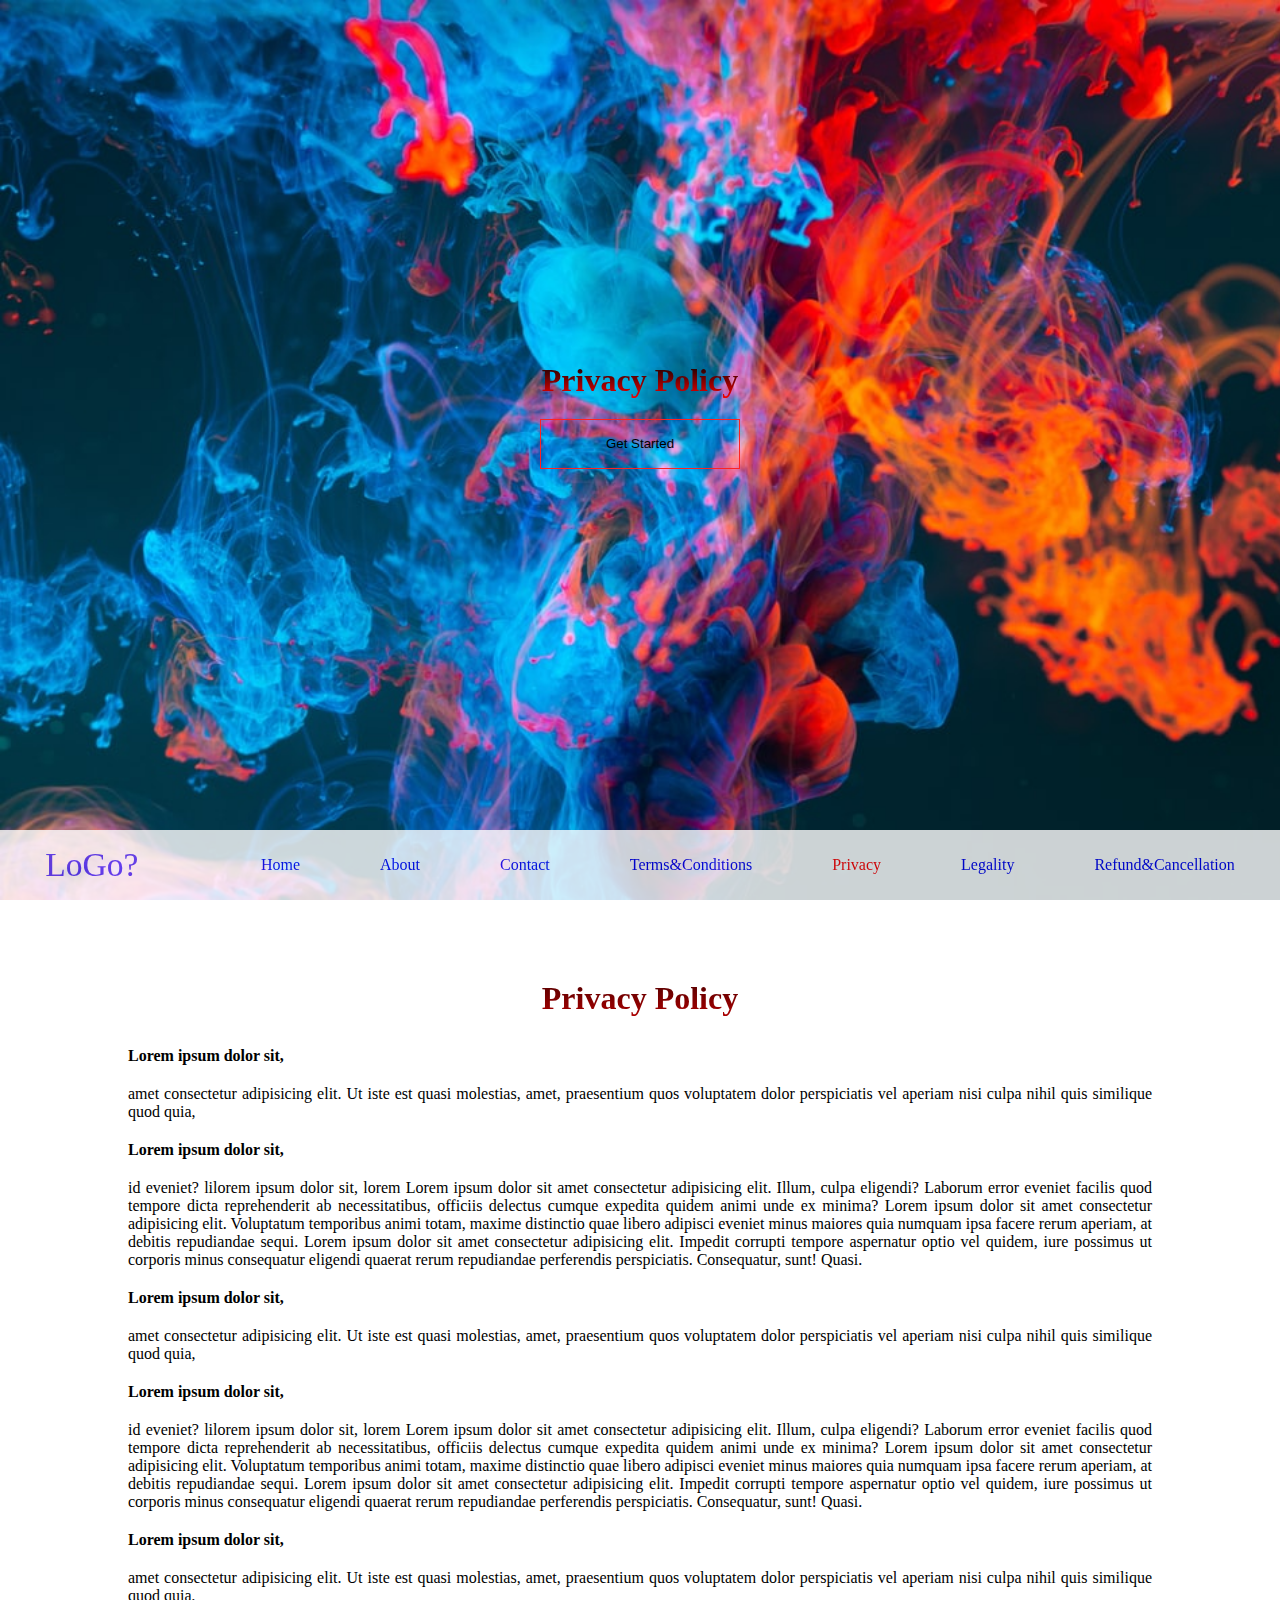
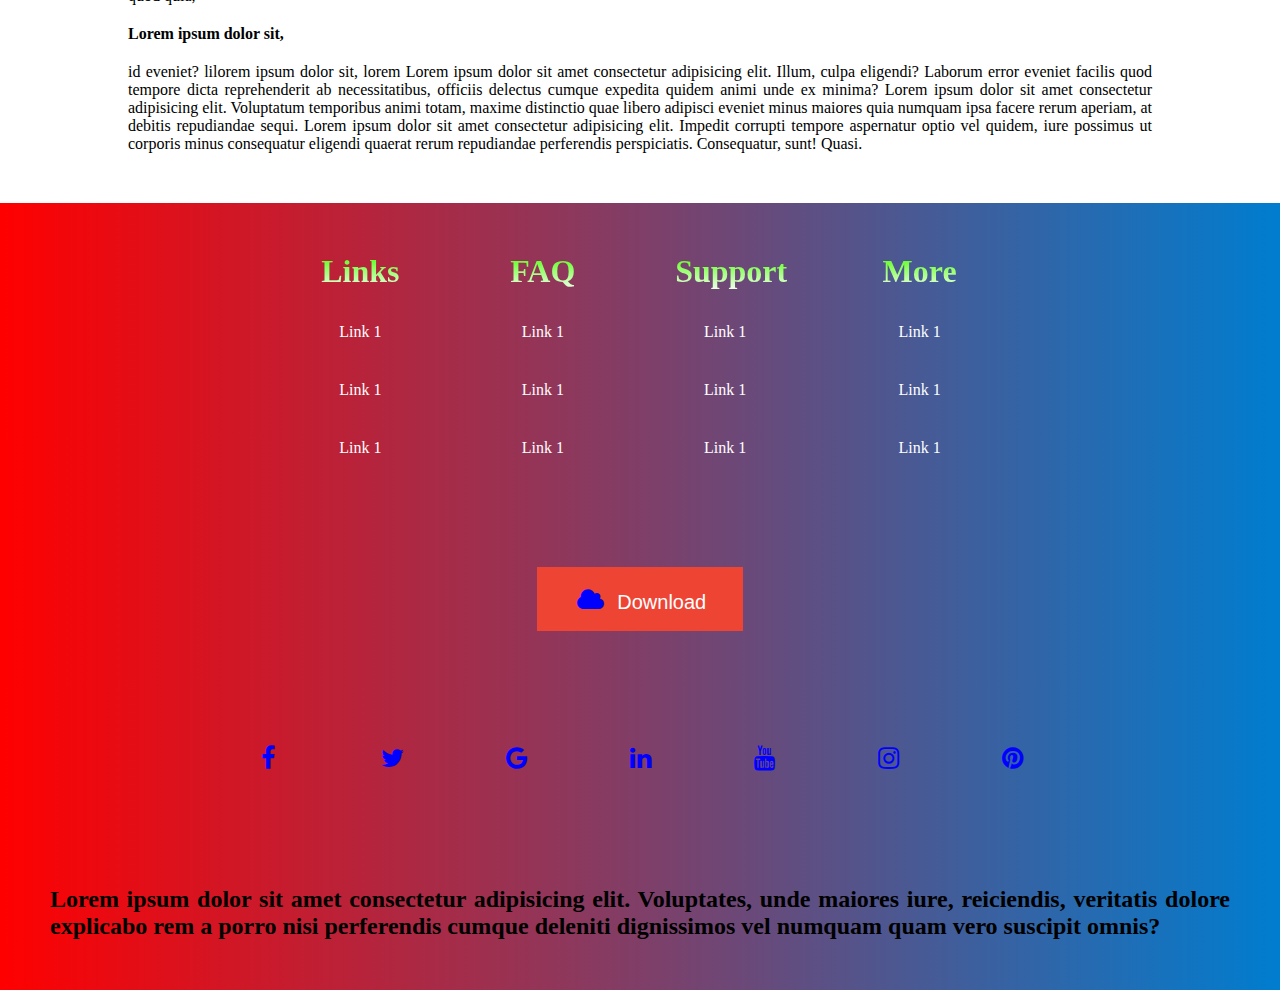
<file: privacy.html>
<!DOCTYPE html>
<html lang="en">

<head>
    <meta charset="UTF-8">
    <meta http-equiv="X-UA-Compatible" content="IE=edge">
    <meta name="viewport" content="width=device-width, initial-scale=1.0">
    <script src="https://code.jquery.com/jquery-3.6.0.js"
        integrity="sha256-H+K7U5CnXl1h5ywQfKtSj8PCmoN9aaq30gDh27Xc0jk=" crossorigin="anonymous"></script>
    <link rel="stylesheet" href="https://cdnjs.cloudflare.com/ajax/libs/font-awesome/4.7.0/css/font-awesome.min.css">
    <link rel="stylesheet" href="assets/css/style.css">
    <link rel="stylesheet" href="assets/css/media-queries.css">
    <title>Privacy Policy</title>
</head>

<body>

    <div class="main"
        style="background:url(assets/img/photo-1541701494587-cb58502866ab.jpg) ;background-repeat:no-repeat;background-size: cover;">
        <div class="center">
            <h1>Privacy Policy </h1>
            <a href="#here"> <button>Get Started</button></a>
        </div>
        <header class="header" id="here">
            <nav class="navbar">
                <a href="#" class="nav-logo">LoGo?</a>
                <ul class="nav-menu">
                    <li class="nav-item">
                        <a class="animate__animated  animate__fadeIn" href="index.html">Home</a>

                    </li>
                    <li class="nav-item">
                        <a class=" animate__animated animate__fadeIn" href="about.html">About</a>

                    </li>
                    <li class="nav-item">
                        <a class="animate__animated  animate__fadeIn" href="contact.html">Contact</a>

                    </li>
                    <li class="nav-item">
                        <a class="animate__animated  animate__fadeIn" href="terms.html">Terms&Conditions</a>
                    </li>
                    <li class="nav-item">
                        <a class="animate__animated  animate__fadeIn active" href="privacy.html">Privacy</a>

                    </li>
                    <li class="nav-item">
                        <a class="animate__animated   animate__fadeIn" href="legality.html">Legality</a>

                    </li>
                    <li class="nav-item">
                        <a class="animate__animated   animate__fadeIn"
                            href="refound-cancellation.html">Refund&Cancellation</a>

                    </li>
                </ul>
                <div class="hamburger">
                    <span class="bar"></span>
                    <span class="bar"></span>
                    <span class="bar"></span>
                </div>
            </nav>
        </header>
    </div>
    <div class="pages">
        <div class="pages-header">
            <h1>Privacy Policy</h1>
        </div>
        <div class="pages-content">
            <article>
                <strong> Lorem ipsum dolor sit, </strong>
                amet consectetur adipisicing elit. Ut iste est quasi molestias, amet, praesentium quos voluptatem dolor
                perspiciatis vel aperiam nisi culpa nihil quis similique quod quia,
                <strong> Lorem ipsum dolor sit, </strong>
                id eveniet? lilorem ipsum dolor sit,
                lorem Lorem ipsum dolor sit amet consectetur adipisicing elit. Illum, culpa eligendi? Laborum error
                eveniet facilis quod tempore dicta reprehenderit ab necessitatibus, officiis delectus cumque expedita
                quidem animi unde ex minima? Lorem ipsum dolor sit amet consectetur adipisicing elit. Voluptatum
                temporibus animi totam, maxime distinctio quae libero adipisci eveniet minus maiores quia numquam ipsa
                facere rerum aperiam, at debitis repudiandae sequi.
                Lorem ipsum dolor sit amet consectetur adipisicing elit. Impedit corrupti tempore aspernatur optio vel
                quidem, iure possimus ut corporis minus consequatur eligendi quaerat rerum repudiandae perferendis
                perspiciatis. Consequatur, sunt! Quasi. <strong> Lorem ipsum dolor sit, </strong>
                amet consectetur adipisicing elit. Ut iste est quasi molestias, amet, praesentium quos voluptatem dolor
                perspiciatis vel aperiam nisi culpa nihil quis similique quod quia,
                <strong> Lorem ipsum dolor sit, </strong>
                id eveniet? lilorem ipsum dolor sit,
                lorem Lorem ipsum dolor sit amet consectetur adipisicing elit. Illum, culpa eligendi? Laborum error
                eveniet facilis quod tempore dicta reprehenderit ab necessitatibus, officiis delectus cumque expedita
                quidem animi unde ex minima? Lorem ipsum dolor sit amet consectetur adipisicing elit. Voluptatum
                temporibus animi totam, maxime distinctio quae libero adipisci eveniet minus maiores quia numquam ipsa
                facere rerum aperiam, at debitis repudiandae sequi.
                Lorem ipsum dolor sit amet consectetur adipisicing elit. Impedit corrupti tempore aspernatur optio vel
                quidem, iure possimus ut corporis minus consequatur eligendi quaerat rerum repudiandae perferendis
                perspiciatis. Consequatur, sunt! Quasi. <strong> Lorem ipsum dolor sit, </strong>
                amet consectetur adipisicing elit. Ut iste est quasi molestias, amet, praesentium quos voluptatem dolor
                perspiciatis vel aperiam nisi culpa nihil quis similique quod quia,
                <strong> Lorem ipsum dolor sit, </strong>
                id eveniet? lilorem ipsum dolor sit,
                lorem Lorem ipsum dolor sit amet consectetur adipisicing elit. Illum, culpa eligendi? Laborum error
                eveniet facilis quod tempore dicta reprehenderit ab necessitatibus, officiis delectus cumque expedita
                quidem animi unde ex minima? Lorem ipsum dolor sit amet consectetur adipisicing elit. Voluptatum
                temporibus animi totam, maxime distinctio quae libero adipisci eveniet minus maiores quia numquam ipsa
                facere rerum aperiam, at debitis repudiandae sequi.
                Lorem ipsum dolor sit amet consectetur adipisicing elit. Impedit corrupti tempore aspernatur optio vel
                quidem, iure possimus ut corporis minus consequatur eligendi quaerat rerum repudiandae perferendis
                perspiciatis. Consequatur, sunt! Quasi.
            </article>
        </div>
    </div>
    <footer>
        <div class="row gap-20">
            <div class="col ">
                <h1>Links</h1>
                <a href="#">Link 1</a>
                <a href="#">Link 1</a>
                <a href="#">Link 1</a>
            </div>
            <div class="col ">
                <h1>FAQ</h1>
                <a href="#">Link 1</a>
                <a href="#">Link 1</a>
                <a href="#">Link 1</a>
            </div>
            <div class="col ">
                <h1>Support</h1>
                <a href="#">Link 1</a>
                <a href="#">Link 1</a>
                <a href="#">Link 1</a>
            </div>
            <div class="col ">
                <h1>More </h1>
                <a href="#">Link 1</a>
                <a href="#">Link 1</a>
                <a href="#">Link 1</a>
            </div>

        </div>
        <div class="row">
            <a class="face-button" href="#">

                <div class="face-primary">
                  <span class="icon fa fa-cloud"></span>
                  Download
                </div>
                
                <div class="face-secondary">
                  <span class="icon fa fa-hdd-o"></span>
                  Size 43 kb
                </div>
              
              </a>
        </div>
        <div class="row">
            <div class="col" style="flex-direction:row ;">
                <a href="#" class="fa fa-facebook"></a>
                <a href="#" class="fa fa-twitter"></a>
                <a href="#" class="fa fa-google"></a>
                <a href="#" class="fa fa-linkedin"></a>
                <a href="#" class="fa fa-youtube"></a>
                <a href="#" class="fa fa-instagram"></a>
                <a href="#" class="fa fa-pinterest"></a>
            </div>
        </div>
        <div class="row">

            <h2>Lorem ipsum dolor sit amet consectetur adipisicing elit. Voluptates, unde maiores iure, reiciendis,
                veritatis dolore explicabo rem a porro nisi perferendis cumque deleniti dignissimos vel numquam quam
                vero suscipit omnis?</h1>
        </div>
    </footer>
</body>
<script src="assets/js/main.js"></script>

</html>
</file>
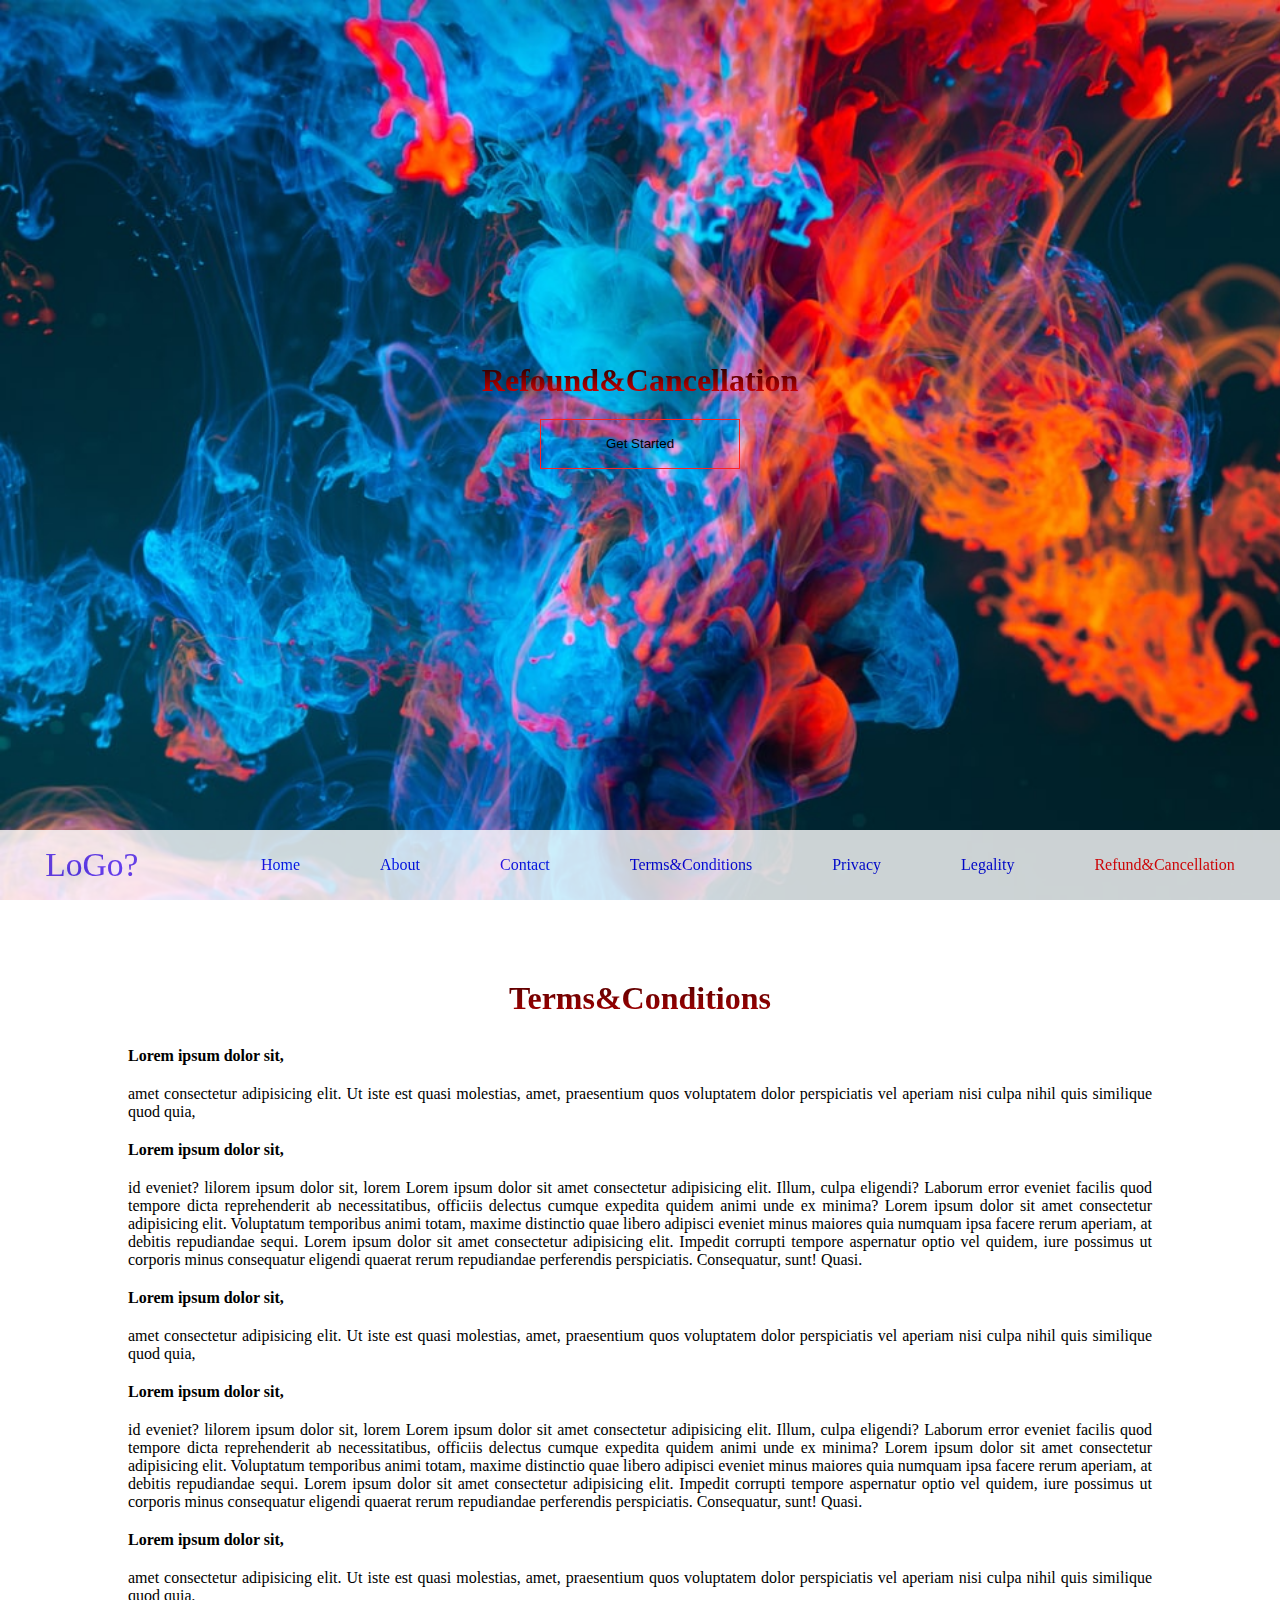
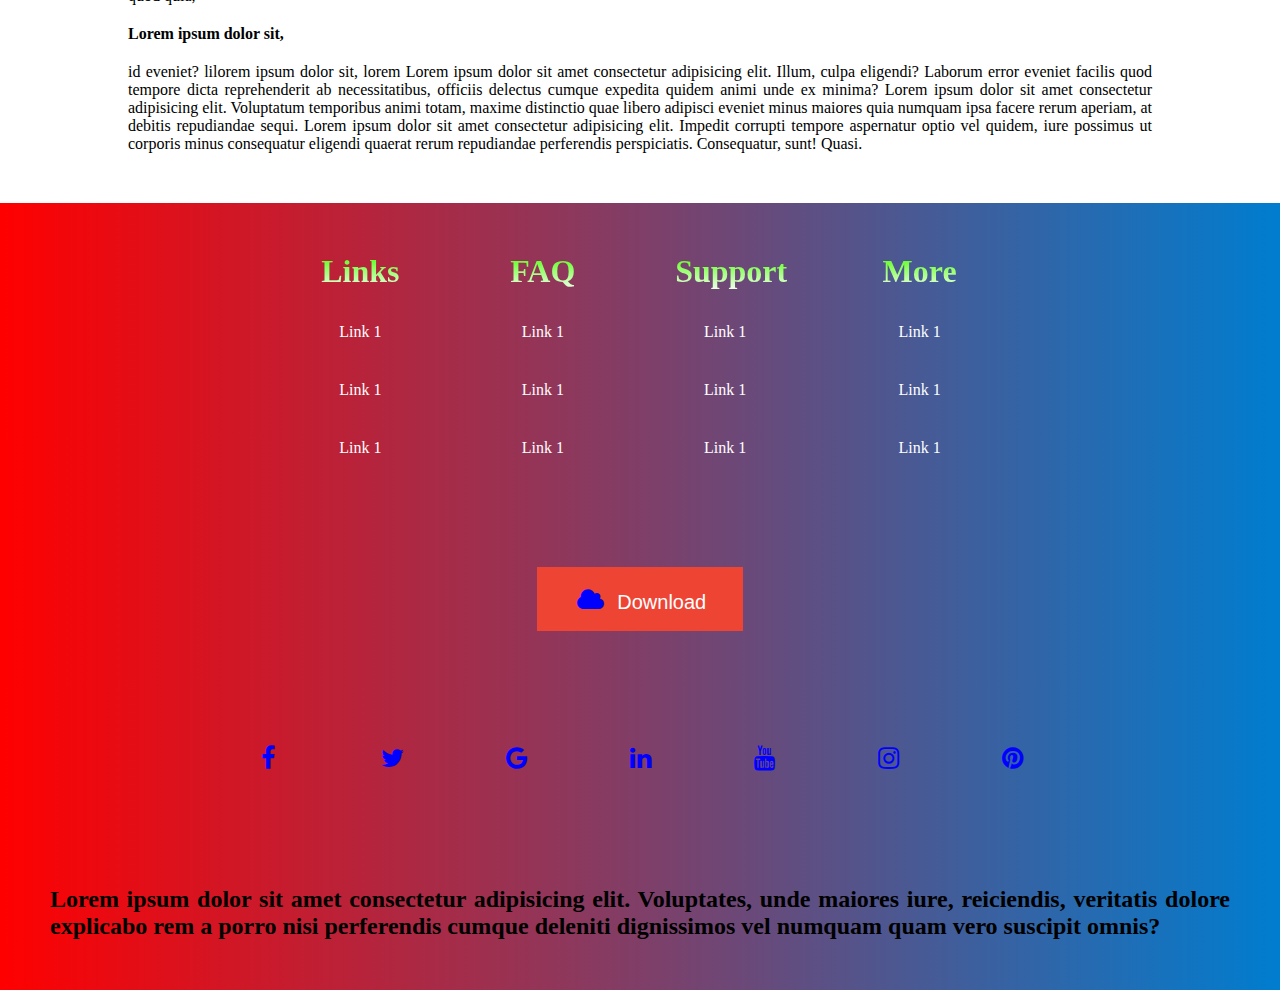
<file: refound-cancelation.html>
<!DOCTYPE html>
<html lang="en">

<head>
    <meta charset="UTF-8">
    <meta http-equiv="X-UA-Compatible" content="IE=edge">
    <meta name="viewport" content="width=device-width, initial-scale=1.0">
    <script src="https://code.jquery.com/jquery-3.6.0.js"
        integrity="sha256-H+K7U5CnXl1h5ywQfKtSj8PCmoN9aaq30gDh27Xc0jk=" crossorigin="anonymous"></script>
    <link rel="stylesheet" href="https://cdnjs.cloudflare.com/ajax/libs/font-awesome/4.7.0/css/font-awesome.min.css">
    <link rel="stylesheet" href="assets/css/style.css">
    <link rel="stylesheet" href="assets/css/media-queries.css">
    <title>Refound&Cancellation</title>
</head>

<body>

    <div class="main"
        style="background:url(assets/img/photo-1541701494587-cb58502866ab.jpg) ;background-repeat:no-repeat;background-size: cover;">
        <div class="center">
            <h1>Refound&Cancellation </h1>
            <a href="#here"> <button>Get Started</button></a>
        </div>
        <header class="header" id="here">
            <nav class="navbar">
                <a href="#" class="nav-logo">LoGo?</a>
                <ul class="nav-menu">
                    <li class="nav-item">
                        <a class="animate__animated  animate__fadeIn" href="index.html">Home</a>

                    </li>
                    <li class="nav-item">
                        <a class=" animate__animated animate__fadeIn" href="about.html">About</a>

                    </li>
                    <li class="nav-item">
                        <a class="animate__animated  animate__fadeIn" href="contact.html">Contact</a>

                    </li>
                    <li class="nav-item">
                        <a class="animate__animated  animate__fadeIn" href="terms.html">Terms&Conditions</a>
                    </li>
                    <li class="nav-item">
                        <a class="animate__animated  animate__fadeIn" href="privacy.html">Privacy</a>

                    </li>
                    <li class="nav-item">
                        <a class="animate__animated   animate__fadeIn" href="legality.html">Legality</a>

                    </li>
                    <li class="nav-item">
                        <a class="animate__animated   animate__fadeIn active"
                            href="refound-cancellation.html">Refund&Cancellation</a>

                    </li>
                </ul>
                <div class="hamburger">
                    <span class="bar"></span>
                    <span class="bar"></span>
                    <span class="bar"></span>
                </div>
            </nav>
        </header>
    </div>
    <div class="pages">
        <div class="pages-header">
            <h1>Terms&Conditions</h1>
        </div>
        <div class="pages-content">
            <article>
                <strong> Lorem ipsum dolor sit, </strong>
                amet consectetur adipisicing elit. Ut iste est quasi molestias, amet, praesentium quos voluptatem dolor
                perspiciatis vel aperiam nisi culpa nihil quis similique quod quia,
                <strong> Lorem ipsum dolor sit, </strong>
                id eveniet? lilorem ipsum dolor sit,
                lorem Lorem ipsum dolor sit amet consectetur adipisicing elit. Illum, culpa eligendi? Laborum error
                eveniet facilis quod tempore dicta reprehenderit ab necessitatibus, officiis delectus cumque expedita
                quidem animi unde ex minima? Lorem ipsum dolor sit amet consectetur adipisicing elit. Voluptatum
                temporibus animi totam, maxime distinctio quae libero adipisci eveniet minus maiores quia numquam ipsa
                facere rerum aperiam, at debitis repudiandae sequi.
                Lorem ipsum dolor sit amet consectetur adipisicing elit. Impedit corrupti tempore aspernatur optio vel
                quidem, iure possimus ut corporis minus consequatur eligendi quaerat rerum repudiandae perferendis
                perspiciatis. Consequatur, sunt! Quasi. <strong> Lorem ipsum dolor sit, </strong>
                amet consectetur adipisicing elit. Ut iste est quasi molestias, amet, praesentium quos voluptatem dolor
                perspiciatis vel aperiam nisi culpa nihil quis similique quod quia,
                <strong> Lorem ipsum dolor sit, </strong>
                id eveniet? lilorem ipsum dolor sit,
                lorem Lorem ipsum dolor sit amet consectetur adipisicing elit. Illum, culpa eligendi? Laborum error
                eveniet facilis quod tempore dicta reprehenderit ab necessitatibus, officiis delectus cumque expedita
                quidem animi unde ex minima? Lorem ipsum dolor sit amet consectetur adipisicing elit. Voluptatum
                temporibus animi totam, maxime distinctio quae libero adipisci eveniet minus maiores quia numquam ipsa
                facere rerum aperiam, at debitis repudiandae sequi.
                Lorem ipsum dolor sit amet consectetur adipisicing elit. Impedit corrupti tempore aspernatur optio vel
                quidem, iure possimus ut corporis minus consequatur eligendi quaerat rerum repudiandae perferendis
                perspiciatis. Consequatur, sunt! Quasi. <strong> Lorem ipsum dolor sit, </strong>
                amet consectetur adipisicing elit. Ut iste est quasi molestias, amet, praesentium quos voluptatem dolor
                perspiciatis vel aperiam nisi culpa nihil quis similique quod quia,
                <strong> Lorem ipsum dolor sit, </strong>
                id eveniet? lilorem ipsum dolor sit,
                lorem Lorem ipsum dolor sit amet consectetur adipisicing elit. Illum, culpa eligendi? Laborum error
                eveniet facilis quod tempore dicta reprehenderit ab necessitatibus, officiis delectus cumque expedita
                quidem animi unde ex minima? Lorem ipsum dolor sit amet consectetur adipisicing elit. Voluptatum
                temporibus animi totam, maxime distinctio quae libero adipisci eveniet minus maiores quia numquam ipsa
                facere rerum aperiam, at debitis repudiandae sequi.
                Lorem ipsum dolor sit amet consectetur adipisicing elit. Impedit corrupti tempore aspernatur optio vel
                quidem, iure possimus ut corporis minus consequatur eligendi quaerat rerum repudiandae perferendis
                perspiciatis. Consequatur, sunt! Quasi.
            </article>
        </div>
    </div>
    <footer>
        <div class="row gap-20">
            <div class="col ">
                <h1>Links</h1>
                <a href="#">Link 1</a>
                <a href="#">Link 1</a>
                <a href="#">Link 1</a>
            </div>
            <div class="col ">
                <h1>FAQ</h1>
                <a href="#">Link 1</a>
                <a href="#">Link 1</a>
                <a href="#">Link 1</a>
            </div>
            <div class="col ">
                <h1>Support</h1>
                <a href="#">Link 1</a>
                <a href="#">Link 1</a>
                <a href="#">Link 1</a>
            </div>
            <div class="col ">
                <h1>More </h1>
                <a href="#">Link 1</a>
                <a href="#">Link 1</a>
                <a href="#">Link 1</a>
            </div>

        </div>
        <div class="row">
            <a class="face-button" href="#">

                <div class="face-primary">
                  <span class="icon fa fa-cloud"></span>
                  Download
                </div>
                
                <div class="face-secondary">
                  <span class="icon fa fa-hdd-o"></span>
                  Size 43 kb
                </div>
              
              </a>
        </div>
        <div class="row">
            <div class="col" style="flex-direction:row ;">
                <a href="#" class="fa fa-facebook"></a>
                <a href="#" class="fa fa-twitter"></a>
                <a href="#" class="fa fa-google"></a>
                <a href="#" class="fa fa-linkedin"></a>
                <a href="#" class="fa fa-youtube"></a>
                <a href="#" class="fa fa-instagram"></a>
                <a href="#" class="fa fa-pinterest"></a>
            </div>
        </div>
        <div class="row">

            <h2>Lorem ipsum dolor sit amet consectetur adipisicing elit. Voluptates, unde maiores iure, reiciendis,
                veritatis dolore explicabo rem a porro nisi perferendis cumque deleniti dignissimos vel numquam quam
                vero suscipit omnis?</h1>
        </div>
    </footer>
</body>
<script src="assets/js/main.js"></script>

</html>
</file>
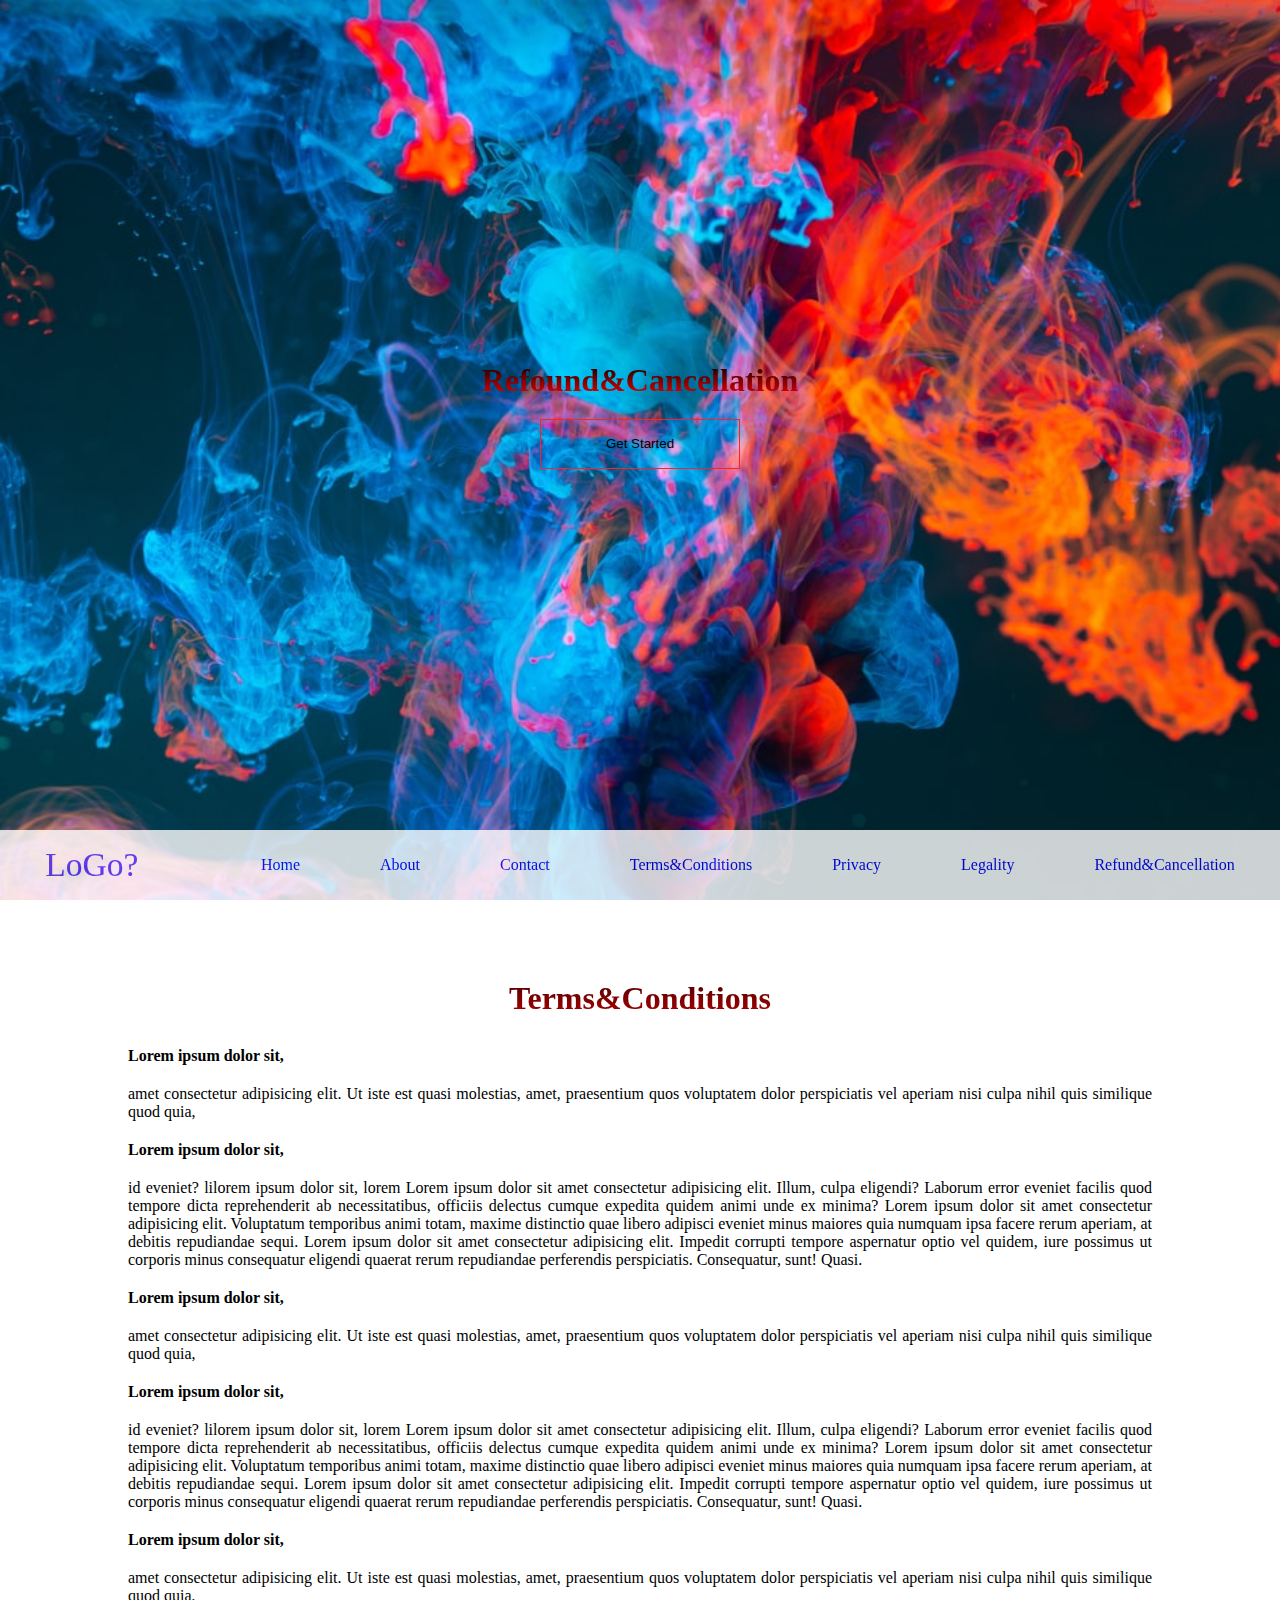
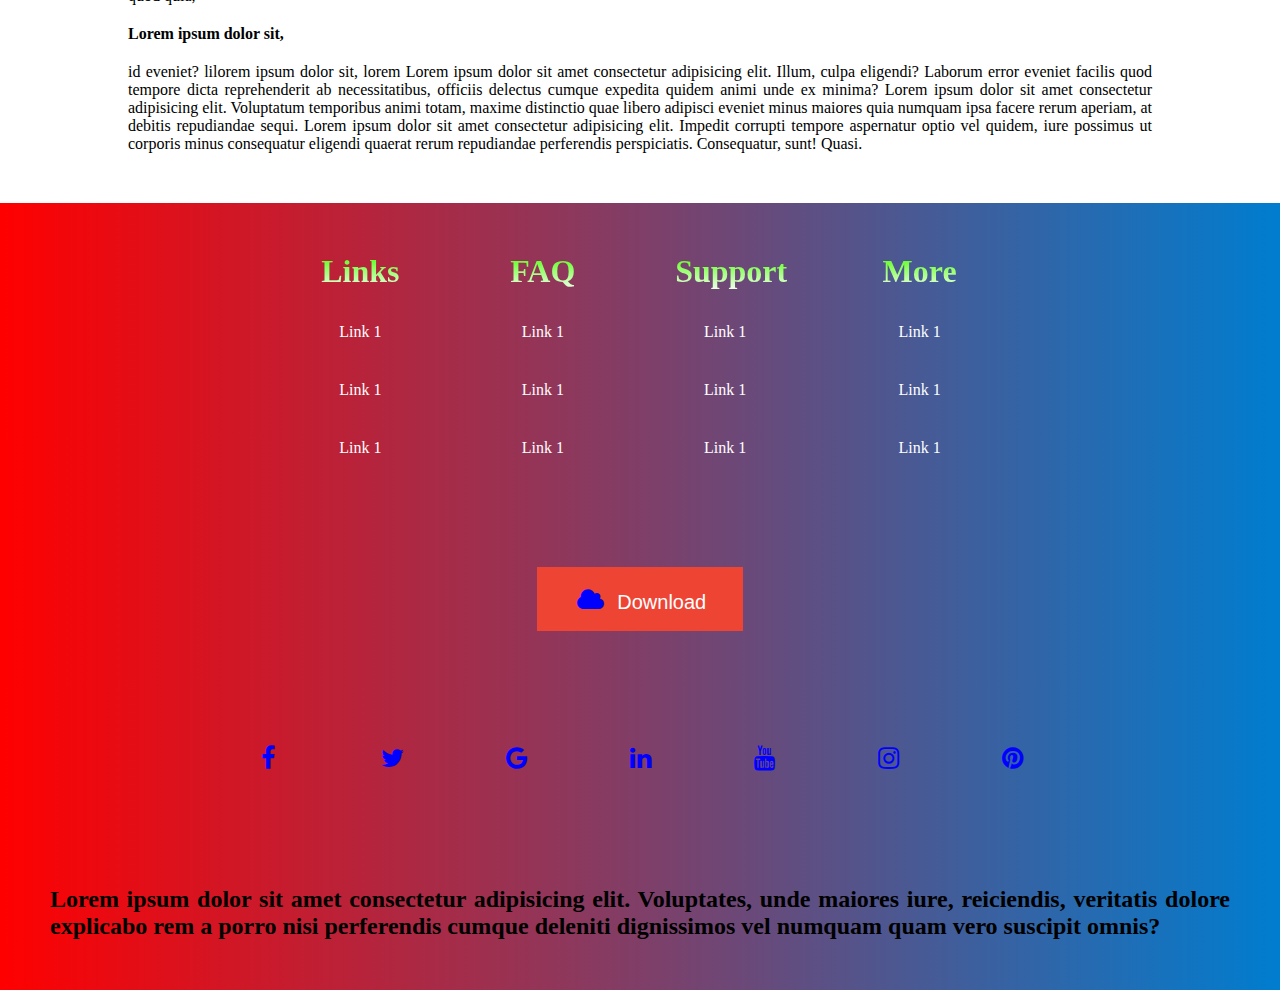
<file: refound.html>
<!DOCTYPE html>
<html lang="en">

<head>
    <meta charset="UTF-8">
    <meta http-equiv="X-UA-Compatible" content="IE=edge">
    <meta name="viewport" content="width=device-width, initial-scale=1.0">
    <script src="https://code.jquery.com/jquery-3.6.0.js"
        integrity="sha256-H+K7U5CnXl1h5ywQfKtSj8PCmoN9aaq30gDh27Xc0jk=" crossorigin="anonymous"></script>
    <link rel="stylesheet" href="https://cdnjs.cloudflare.com/ajax/libs/font-awesome/4.7.0/css/font-awesome.min.css">
    <link rel="stylesheet" href="assets/css/style.css">
    <link rel="stylesheet" href="assets/css/media-queries.css">
    <title>Refound&Cancellation</title>
</head>

<body>

    <div class="main"
        style="background:url(assets/img/photo-1541701494587-cb58502866ab.jpg) ;background-repeat:no-repeat;background-size: cover;">
        <div class="center">
            <h1>Refound&Cancellation </h1>
            <a href="#here"> <button>Get Started</button></a>
        </div>
        <header class="header" id="here">
            <nav class="navbar">
                <a href="#" class="nav-logo">LoGo?</a>
                <ul class="nav-menu">
                    <li class="nav-item">
                        <a class="animate__animated  animate__fadeIn" href="index.html">Home</a>

                    </li>
                    <li class="nav-item">
                        <a class=" animate__animated animate__fadeIn" href="about.html">About</a>

                    </li>
                    <li class="nav-item">
                        <a class="animate__animated  animate__fadeIn" href="contact.html">Contact</a>

                    </li>
                    <li class="nav-item">
                        <a class="animate__animated  animate__fadeIn" href="terms.html">Terms&Conditions</a>
                    </li>
                    <li class="nav-item">
                        <a class="animate__animated  animate__fadeIn" href="privacy.html">Privacy</a>

                    </li>
                    <li class="nav-item">
                        <a class="animate__animated   animate__fadeIn" href="legality.html">Legality</a>

                    </li>
                    <li class="nav-item">
                        <a class="animate__animated   animate__fadeIn"
                            href="refound-cancellation.html">Refund&Cancellation</a>

                    </li>
                </ul>
                <div class="hamburger">
                    <span class="bar"></span>
                    <span class="bar"></span>
                    <span class="bar"></span>
                </div>
            </nav>
        </header>
    </div>
    <div class="pages">
        <div class="pages-header">
            <h1>Terms&Conditions</h1>
        </div>
        <div class="pages-content">
            <article>
                <strong> Lorem ipsum dolor sit, </strong>
                amet consectetur adipisicing elit. Ut iste est quasi molestias, amet, praesentium quos voluptatem dolor
                perspiciatis vel aperiam nisi culpa nihil quis similique quod quia,
                <strong> Lorem ipsum dolor sit, </strong>
                id eveniet? lilorem ipsum dolor sit,
                lorem Lorem ipsum dolor sit amet consectetur adipisicing elit. Illum, culpa eligendi? Laborum error
                eveniet facilis quod tempore dicta reprehenderit ab necessitatibus, officiis delectus cumque expedita
                quidem animi unde ex minima? Lorem ipsum dolor sit amet consectetur adipisicing elit. Voluptatum
                temporibus animi totam, maxime distinctio quae libero adipisci eveniet minus maiores quia numquam ipsa
                facere rerum aperiam, at debitis repudiandae sequi.
                Lorem ipsum dolor sit amet consectetur adipisicing elit. Impedit corrupti tempore aspernatur optio vel
                quidem, iure possimus ut corporis minus consequatur eligendi quaerat rerum repudiandae perferendis
                perspiciatis. Consequatur, sunt! Quasi. <strong> Lorem ipsum dolor sit, </strong>
                amet consectetur adipisicing elit. Ut iste est quasi molestias, amet, praesentium quos voluptatem dolor
                perspiciatis vel aperiam nisi culpa nihil quis similique quod quia,
                <strong> Lorem ipsum dolor sit, </strong>
                id eveniet? lilorem ipsum dolor sit,
                lorem Lorem ipsum dolor sit amet consectetur adipisicing elit. Illum, culpa eligendi? Laborum error
                eveniet facilis quod tempore dicta reprehenderit ab necessitatibus, officiis delectus cumque expedita
                quidem animi unde ex minima? Lorem ipsum dolor sit amet consectetur adipisicing elit. Voluptatum
                temporibus animi totam, maxime distinctio quae libero adipisci eveniet minus maiores quia numquam ipsa
                facere rerum aperiam, at debitis repudiandae sequi.
                Lorem ipsum dolor sit amet consectetur adipisicing elit. Impedit corrupti tempore aspernatur optio vel
                quidem, iure possimus ut corporis minus consequatur eligendi quaerat rerum repudiandae perferendis
                perspiciatis. Consequatur, sunt! Quasi. <strong> Lorem ipsum dolor sit, </strong>
                amet consectetur adipisicing elit. Ut iste est quasi molestias, amet, praesentium quos voluptatem dolor
                perspiciatis vel aperiam nisi culpa nihil quis similique quod quia,
                <strong> Lorem ipsum dolor sit, </strong>
                id eveniet? lilorem ipsum dolor sit,
                lorem Lorem ipsum dolor sit amet consectetur adipisicing elit. Illum, culpa eligendi? Laborum error
                eveniet facilis quod tempore dicta reprehenderit ab necessitatibus, officiis delectus cumque expedita
                quidem animi unde ex minima? Lorem ipsum dolor sit amet consectetur adipisicing elit. Voluptatum
                temporibus animi totam, maxime distinctio quae libero adipisci eveniet minus maiores quia numquam ipsa
                facere rerum aperiam, at debitis repudiandae sequi.
                Lorem ipsum dolor sit amet consectetur adipisicing elit. Impedit corrupti tempore aspernatur optio vel
                quidem, iure possimus ut corporis minus consequatur eligendi quaerat rerum repudiandae perferendis
                perspiciatis. Consequatur, sunt! Quasi.
            </article>
        </div>
    </div>
    <footer>
        <div class="row gap-20">
            <div class="col ">
                <h1>Links</h1>
                <a href="#">Link 1</a>
                <a href="#">Link 1</a>
                <a href="#">Link 1</a>
            </div>
            <div class="col ">
                <h1>FAQ</h1>
                <a href="#">Link 1</a>
                <a href="#">Link 1</a>
                <a href="#">Link 1</a>
            </div>
            <div class="col ">
                <h1>Support</h1>
                <a href="#">Link 1</a>
                <a href="#">Link 1</a>
                <a href="#">Link 1</a>
            </div>
            <div class="col ">
                <h1>More </h1>
                <a href="#">Link 1</a>
                <a href="#">Link 1</a>
                <a href="#">Link 1</a>
            </div>

        </div>
        <div class="row">
            <a class="face-button" href="#">

                <div class="face-primary">
                  <span class="icon fa fa-cloud"></span>
                  Download
                </div>
                
                <div class="face-secondary">
                  <span class="icon fa fa-hdd-o"></span>
                  Size 43 kb
                </div>
              
              </a>
        </div>
        <div class="row">
            <div class="col" style="flex-direction:row ;">
                <a href="#" class="fa fa-facebook"></a>
                <a href="#" class="fa fa-twitter"></a>
                <a href="#" class="fa fa-google"></a>
                <a href="#" class="fa fa-linkedin"></a>
                <a href="#" class="fa fa-youtube"></a>
                <a href="#" class="fa fa-instagram"></a>
                <a href="#" class="fa fa-pinterest"></a>
            </div>
        </div>
        <div class="row">

            <h2>Lorem ipsum dolor sit amet consectetur adipisicing elit. Voluptates, unde maiores iure, reiciendis,
                veritatis dolore explicabo rem a porro nisi perferendis cumque deleniti dignissimos vel numquam quam
                vero suscipit omnis?</h1>
        </div>
    </footer>
</body>
<script src="assets/js/main.js"></script>

</html>
</file>
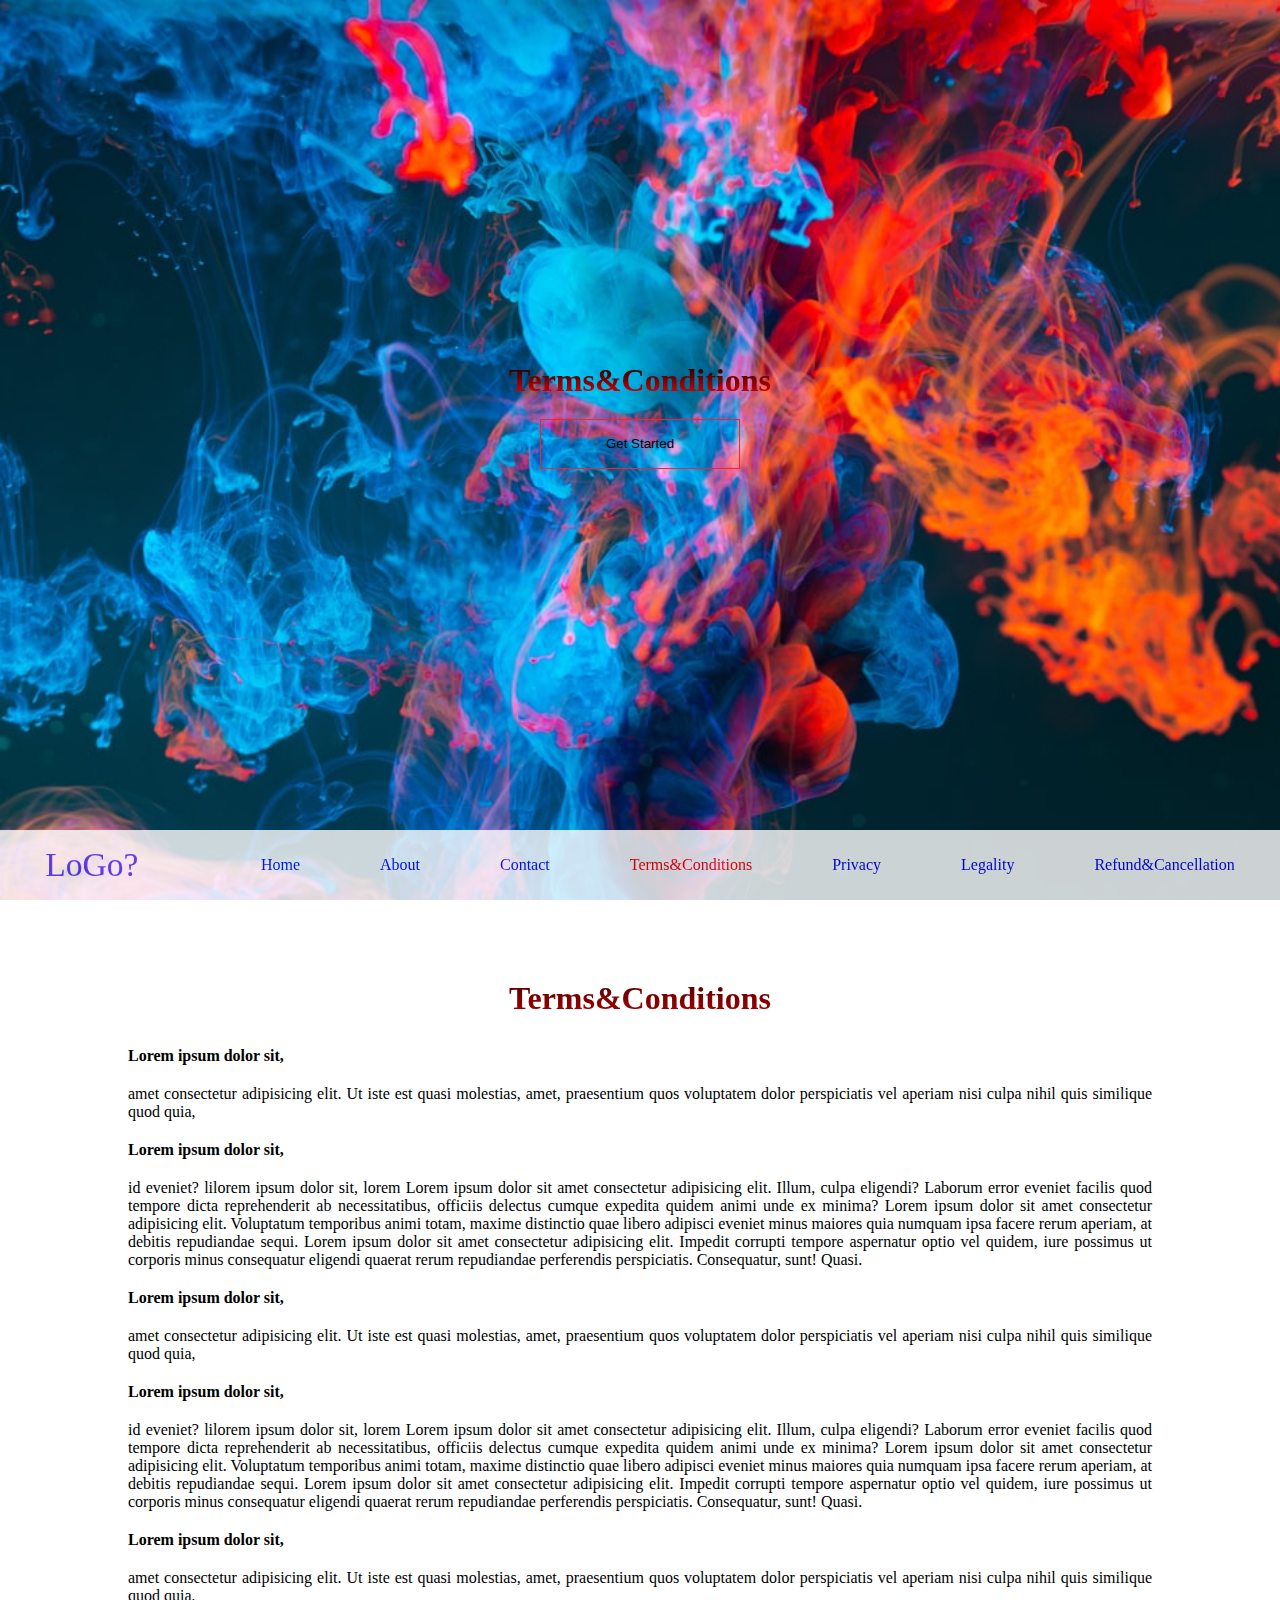
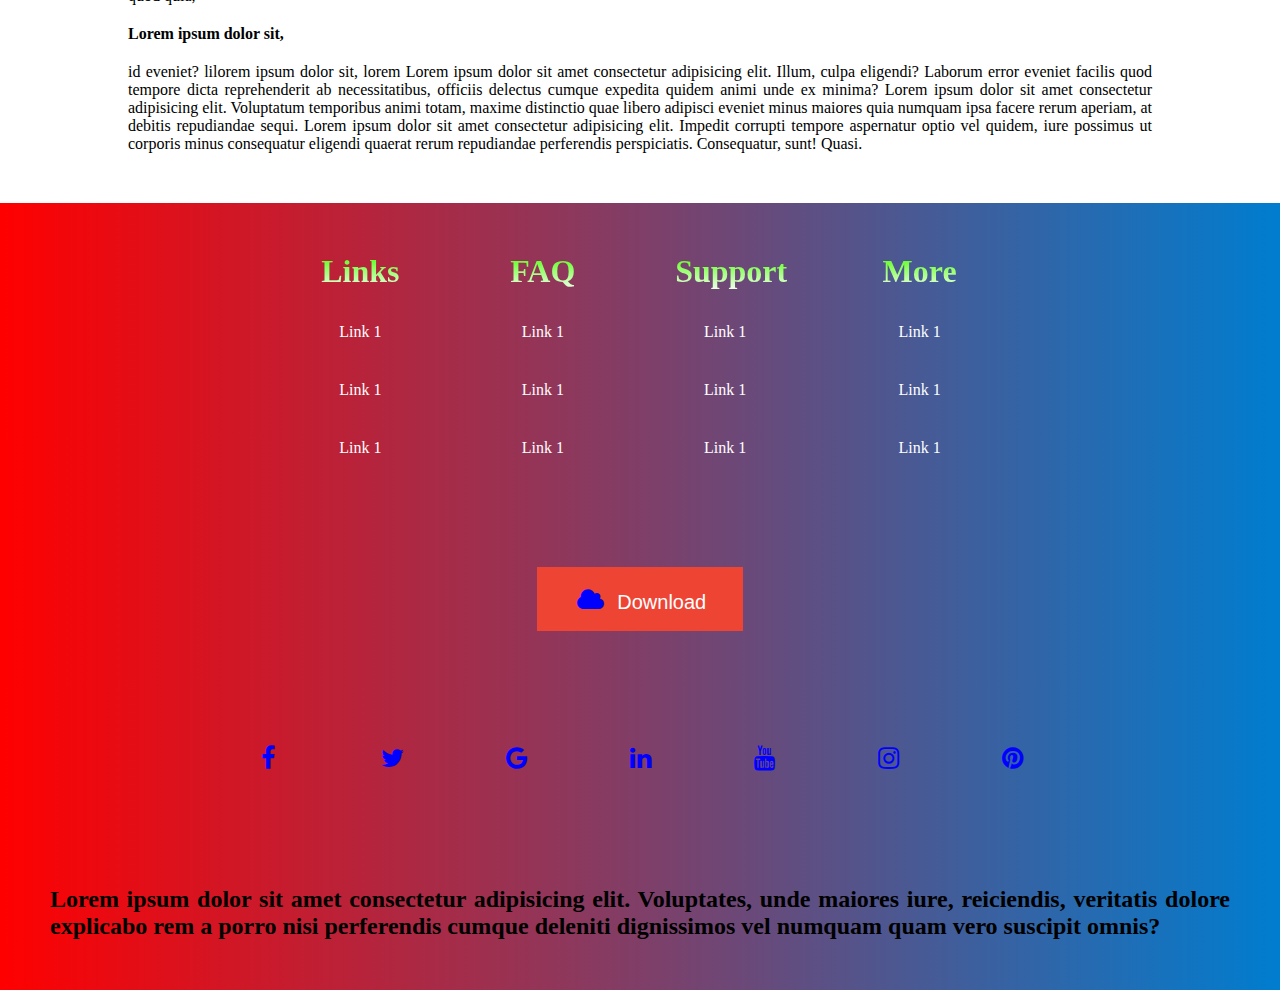
<file: terms.html>
<!DOCTYPE html>
<html lang="en">

<head>
    <meta charset="UTF-8">
    <meta http-equiv="X-UA-Compatible" content="IE=edge">
    <meta name="viewport" content="width=device-width, initial-scale=1.0">
    <script src="https://code.jquery.com/jquery-3.6.0.js"
        integrity="sha256-H+K7U5CnXl1h5ywQfKtSj8PCmoN9aaq30gDh27Xc0jk=" crossorigin="anonymous"></script>
    <link rel="stylesheet" href="https://cdnjs.cloudflare.com/ajax/libs/font-awesome/4.7.0/css/font-awesome.min.css">
    <link rel="stylesheet" href="assets/css/style.css">
    <link rel="stylesheet" href="assets/css/media-queries.css">
    <title>Terms&Conditions</title>
</head>

<body>

    <div class="main"
        style="background:url(assets/img/photo-1541701494587-cb58502866ab.jpg) ;background-repeat:no-repeat;background-size: cover;">
        <div class="center">
            <h1>Terms&Conditions </h1>
            <a href="#here"> <button>Get Started</button></a>
        </div>
        <header class="header" id="here">
            <nav class="navbar">
                <a href="#" class="nav-logo">LoGo?</a>
                <ul class="nav-menu">
                    <li class="nav-item">
                        <a class="animate__animated  animate__fadeIn" href="index.html">Home</a>

                    </li>
                    <li class="nav-item">
                        <a class=" animate__animated animate__fadeIn" href="about.html">About</a>

                    </li>
                    <li class="nav-item">
                        <a class="animate__animated  animate__fadeIn" href="contact.html">Contact</a>

                    </li>
                    <li class="nav-item">
                        <a class="animate__animated  animate__fadeIn active" href="terms.html">Terms&Conditions</a>
                    </li>
                    <li class="nav-item">
                        <a class="animate__animated  animate__fadeIn" href="privacy.html">Privacy</a>

                    </li>
                    <li class="nav-item">
                        <a class="animate__animated   animate__fadeIn" href="legality.html">Legality</a>

                    </li>
                    <li class="nav-item">
                        <a class="animate__animated   animate__fadeIn"
                            href="refound-cancellation.html">Refund&Cancellation</a>

                    </li>
                </ul>
                <div class="hamburger">
                    <span class="bar"></span>
                    <span class="bar"></span>
                    <span class="bar"></span>
                </div>
            </nav>
        </header>
    </div>
    <div class="pages">
        <div class="pages-header">
            <h1>Terms&Conditions</h1>
        </div>
        <div class="pages-content">
            <article>
                <strong> Lorem ipsum dolor sit, </strong>
                amet consectetur adipisicing elit. Ut iste est quasi molestias, amet, praesentium quos voluptatem dolor
                perspiciatis vel aperiam nisi culpa nihil quis similique quod quia,
                <strong> Lorem ipsum dolor sit, </strong>
                id eveniet? lilorem ipsum dolor sit,
                lorem Lorem ipsum dolor sit amet consectetur adipisicing elit. Illum, culpa eligendi? Laborum error
                eveniet facilis quod tempore dicta reprehenderit ab necessitatibus, officiis delectus cumque expedita
                quidem animi unde ex minima? Lorem ipsum dolor sit amet consectetur adipisicing elit. Voluptatum
                temporibus animi totam, maxime distinctio quae libero adipisci eveniet minus maiores quia numquam ipsa
                facere rerum aperiam, at debitis repudiandae sequi.
                Lorem ipsum dolor sit amet consectetur adipisicing elit. Impedit corrupti tempore aspernatur optio vel
                quidem, iure possimus ut corporis minus consequatur eligendi quaerat rerum repudiandae perferendis
                perspiciatis. Consequatur, sunt! Quasi. <strong> Lorem ipsum dolor sit, </strong>
                amet consectetur adipisicing elit. Ut iste est quasi molestias, amet, praesentium quos voluptatem dolor
                perspiciatis vel aperiam nisi culpa nihil quis similique quod quia,
                <strong> Lorem ipsum dolor sit, </strong>
                id eveniet? lilorem ipsum dolor sit,
                lorem Lorem ipsum dolor sit amet consectetur adipisicing elit. Illum, culpa eligendi? Laborum error
                eveniet facilis quod tempore dicta reprehenderit ab necessitatibus, officiis delectus cumque expedita
                quidem animi unde ex minima? Lorem ipsum dolor sit amet consectetur adipisicing elit. Voluptatum
                temporibus animi totam, maxime distinctio quae libero adipisci eveniet minus maiores quia numquam ipsa
                facere rerum aperiam, at debitis repudiandae sequi.
                Lorem ipsum dolor sit amet consectetur adipisicing elit. Impedit corrupti tempore aspernatur optio vel
                quidem, iure possimus ut corporis minus consequatur eligendi quaerat rerum repudiandae perferendis
                perspiciatis. Consequatur, sunt! Quasi. <strong> Lorem ipsum dolor sit, </strong>
                amet consectetur adipisicing elit. Ut iste est quasi molestias, amet, praesentium quos voluptatem dolor
                perspiciatis vel aperiam nisi culpa nihil quis similique quod quia,
                <strong> Lorem ipsum dolor sit, </strong>
                id eveniet? lilorem ipsum dolor sit,
                lorem Lorem ipsum dolor sit amet consectetur adipisicing elit. Illum, culpa eligendi? Laborum error
                eveniet facilis quod tempore dicta reprehenderit ab necessitatibus, officiis delectus cumque expedita
                quidem animi unde ex minima? Lorem ipsum dolor sit amet consectetur adipisicing elit. Voluptatum
                temporibus animi totam, maxime distinctio quae libero adipisci eveniet minus maiores quia numquam ipsa
                facere rerum aperiam, at debitis repudiandae sequi.
                Lorem ipsum dolor sit amet consectetur adipisicing elit. Impedit corrupti tempore aspernatur optio vel
                quidem, iure possimus ut corporis minus consequatur eligendi quaerat rerum repudiandae perferendis
                perspiciatis. Consequatur, sunt! Quasi.
            </article>
        </div>
    </div>
    <footer>
        <div class="row gap-20">
            <div class="col ">
                <h1>Links</h1>
                <a href="#">Link 1</a>
                <a href="#">Link 1</a>
                <a href="#">Link 1</a>
            </div>
            <div class="col ">
                <h1>FAQ</h1>
                <a href="#">Link 1</a>
                <a href="#">Link 1</a>
                <a href="#">Link 1</a>
            </div>
            <div class="col ">
                <h1>Support</h1>
                <a href="#">Link 1</a>
                <a href="#">Link 1</a>
                <a href="#">Link 1</a>
            </div>
            <div class="col ">
                <h1>More </h1>
                <a href="#">Link 1</a>
                <a href="#">Link 1</a>
                <a href="#">Link 1</a>
            </div>

        </div>
        <div class="row">
            <a class="face-button" href="#">

                <div class="face-primary">
                    <span class="icon fa fa-cloud"></span>
                    Download
                </div>

                <div class="face-secondary">
                    <span class="icon fa fa-hdd-o"></span>
                    Size 43 kb
                </div>

            </a>
        </div>
        <div class="row">
            <div class="col" style="flex-direction:row ;">
                <a href="#" class="fa fa-facebook"></a>
                <a href="#" class="fa fa-twitter"></a>
                <a href="#" class="fa fa-google"></a>
                <a href="#" class="fa fa-linkedin"></a>
                <a href="#" class="fa fa-youtube"></a>
                <a href="#" class="fa fa-instagram"></a>
                <a href="#" class="fa fa-pinterest"></a>
            </div>
        </div>
        <div class="row">

            <h2>Lorem ipsum dolor sit amet consectetur adipisicing elit. Voluptates, unde maiores iure, reiciendis,
                veritatis dolore explicabo rem a porro nisi perferendis cumque deleniti dignissimos vel numquam quam
                vero suscipit omnis?</h1>
        </div>
    </footer>
</body>
<script src="assets/js/main.js"></script>

</html>
</file>
<file: assets/css/style.css>
html, body {
    width: 100vw;
    margin: 0;
    border: 0;
    overflow-x: hidden;
    scroll-behavior: smooth;
    display: flex;
    justify-content: center;
    align-items: center;
    flex-direction: column;
}

/* ff */

* {
    margin: 0;
    padding: 0;
    box-sizing: border-box;
}

html {
    /* font-size: 62.5%; */
    /* font-family: 'Roboto', sans-serif; */
}

li {
    list-style: none;
}

a {
    text-decoration: none;
}

.header {
    /* border-bottom: 1px solid #E2E8F0; */
    width: 100%;
    background-color: white;
    opacity: 0.8;
}

.navbar {
    display: flex;
    justify-content: space-around;
    align-items: center;
    padding: 1rem 1.5rem;
}

.hamburger {
    display: none;
}

.container {
    display: flex;
    align-items: space-around;
}

.news-container {
    width: 30%;
    display: flex;
    flex-direction: column;
    height: 100%;
    text-align: center;
    gap: 20px;
    padding: 0 3% 3% 0;
}

.news-container h1 {
    padding: 20px;
    cursor: pointer;
}

.news-box {
    /* background-color: gray; */
    display: flex;
    flex-direction: column;
    width: 100%;
    min-width: 300px;
    height: auto;
    max-height: fit-content;
    text-align: justify;
    padding: 2%;
    border-radius: 3%;
    border: 1px solid midnightblue;
    /* padding:0 10px 0 10px; */
}

.news-box:hover {
    box-shadow: 1px 0px 10px 2px;
    opacity: 0.9;
}

.news-content {
    position: ;
    width: 100%;
    height: 100%;
    display: flex;
    justify-content: center;
    align-items: stretch;
    gap: 5px;
}

.news-content img {
    width: 40%;
}

.bar {
    display: block;
    width: 25px;
    height: 3px;
    margin: 5px auto;
    -webkit-transition: all 0.3s ease-in-out;
    transition: all 0.3s ease-in-out;
    background-color: #101010;
}

.nav-menu {
    display: flex;
    justify-content: space-between;
    align-items: center;
    opacity: 1 !important;
}

.nav-item {
    margin-left: 5rem;
}

.nav-link {
    font-size: 1.6rem;
    font-weight: 400;
    color: #475569;
}

.nav-link:hover {
    color: #482ff7;
}

.nav-logo {
    font-size: 2.1rem;
    font-weight: 500;
    color: #482ff7;
}

/* ff */

h1 {
    background: -webkit-linear-gradient(90deg, rgb(252, 0, 0), rgb(0, 0, 0));
    -webkit-background-clip: text;
    -webkit-text-fill-color: transparent;
}

.main {
    display: flex;
    width: 100%;
    margin: 0;
    padding: 0;
    height: 100vh;
    max-height: 2000px;
    background-color: red;
    justify-content: flex-end;
    flex-direction: column;
    align-items: center;
}

.content {
    display: flex;
    width: 100%;
    height: auto;
    max-height: 2000px;
    flex-direction: column;
    align-items: center;
    justify-content: center;
    text-align: justify;
    padding:30px;

}

.content .text {
    display: flex;
    flex-direction: column;
    /* width: auto; */
    max-width: 1300px;
    text-align: justify;
    justify-content: space-around;
    height: 100%;
    /* box-shadow: 1px 0px 20px 1px; */
    border-radius: 20px;
    border: 1px solid midnightblue;
    padding:30px;

}
.active{
    color:red;
}

.content .text img {
    max-width: 100%;
    max-height: 100%;
    text-align: center !important;
    padding: 2%;
}

.content .text h1, h2, h3 {
    /* padding-left: 2%; */
}

.text {
    padding: 2%;
}

.center {
    height: 100%;
    display: flex;
    flex-direction: column;
    justify-content: center;
    align-items: center;
    gap: 20px;
}

.center button {
    width: 200px;
    height: 50px;
    border: 1px solid #ff2222;
    background-color: transparent;
}

.center button:hover {
    width: 200px;
    height: 50px;
    border: 1px solid white;
    background-color: gray;
    color: white;
    transition: 2s all;
}

.list {
    width: 100%;
    display: flex;
    justify-content: center;
    align-items: center;
    text-align: center;
    gap: 6%;
}

.list-container {
    width: 100%;
    height: 60px;
    display: flex;
    justify-content: center;
    align-items: center;
    background-color: red;
    opacity: 0.5;
}

.list a {
    font-size: 20px;
    text-decoration: none;
    color: white;
}

.list a:hover {
    text-decoration: underline 1px;
    animation: ease-in 4s all;
}

.list-reverse {
    display: ;
    flex-direction: column;
    justify-content: center;
    align-items: center;
}

.list-reverse:hover {
    display: flex;
}

::-webkit-scrollbar {
    background-color: white;
    width: 5px;
}

::-webkit-scrollbar-thumb {
    background-color: orangered;
}

::-webkit-scrollbar-track {
    background-color: black;
}

footer {
    /* background: rgb(255, 0, 0); */
    background: linear-gradient(90deg, rgba(255, 0, 0, 1) 0%, rgba(0, 125, 207, 1) 100%, rgba(255, 255, 255, 1) 100%);
    display: flex;
    flex-direction: column;
    width: 100vw;
    height: 100%;
    justify-content: center;
    align-items: center;
    text-align: center;
}

footer .row a {
    color: white;
}

.row {
    display: flex;
    max-width: 1500px;
    flex-direction: row;
    justify-content: center;
    gap: 20%;
    padding: 50px;
}

.row h2 {
    text-align: justify;
}

.col {
    display: flex;
    width: 100%;
    height: 100%;
    flex-direction: column;
    gap: 20px;
}

.col a {
    width: 100px;
    padding: 10px;
    text-decoration: none;
}

.col h1 {
    background: -webkit-linear-gradient(90deg, rgb(255, 255, 255), rgb(72, 255, 0));
    -webkit-background-clip: text;
    -webkit-text-fill-color: transparent;
    /* max-width:200px; */
    height: 40px;
}

.gap-20 {
    gap: 20%;
}

.padding-20 {
    padding: 20px;
}

.fa {
    /* padding: 20px; */
    font-size: 25px;
    width: 30px;
    text-align: center;
    text-decoration: none;
    margin: 5px 2px;
    border-radius: 50%;
    color: blue !important;
}

.fa:hover {
    opacity: 0.7;
}

@import url('//fonts.googleapis.com/css?family=Roboto:500');
@import url('//maxcdn.bootstrapcdn.com/font-awesome/4.2.0/css/font-awesome.min.css');
.face-button {
    height: 64px;
    display: inline-block;
    border: 3px solid #e43;
    font-family: 'Roboto', sans-serif;
    font-size: 20px;
    font-weight: 500;
    text-align: center;
    text-decoration: none;
    color: #e43;
    overflow: hidden;
}

.icon {
    margin-right: 6px;
}

.face-primary, .face-secondary {
    display: block;
    padding: 0 32px;
    line-height: 64px;
    transition: margin .4s;
}

.face-secondary {}

.face-primary {
    background-color: #e43;
    color: #fff;
}

.face-button:hover .face-primary {
    margin-top: -64px;
}

.pages {
    width: 80%;
    min-height: 100vh;
    display: flex;
    justify-content: center;
    align-items: center;
    flex-direction: column;
    padding: 50px 0;
}

.pages-content article {
    display: flex;
    justify-content: center;
    align-items: flex-start;
    flex-direction: column;
    gap: 20px;
    text-align: justify;
}

.pages-header h1 {
    padding: 30px 0;
}

.contacts a {
    display: flex;
    justify-content: center;
    align-items: center;
    flex-direction: row;
    gap:10px;
}

.contacts a img {
    width: 64px;
    height: 64px;
}
</file>
<file: assets/css/media-queries.css>
@media only screen and (max-width:766px) {
    .row {
        flex-direction: column;
        justify-content: space-between;
        ;
    }
    .row a {}
    .col {
        flex-direction: column !important;
    }
    .list-container {
        width: 100%;
        height: 100%;
        /* position: absolute; */
        opacity: 1;
    }
    .list {
        height: auto;
        flex-direction: column;
    }
    
}

@media only screen and (max-width: 1168px) {
    .nav-menu {
        position: fixed;
        left: -100%;
        top: 0;
        flex-direction: column;
        background-color: #fff;
        width: 100%;
        height: 100vh;
        border-radius: 10px;
        text-align: center;
        transition: 0.3s;
        box-shadow: 0 10px 27px rgba(0, 0, 0, 0.05);
    }
    .nav-menu.active {
        left: 0;
        

    }
    .header .nav-menu.active{
        opacity: 1 !important;
    }
    .nav-item {
        margin: 2.5rem 0;
    }
    .hamburger {
        display: block;
        cursor: pointer;
        position: absolute;
        right: 5%;
    }
    .hamburger.active .bar:nth-child(2) {
        opacity: 0;
    }
    .hamburger.active .bar:nth-child(1) {
        transform: translateY(8px) rotate(45deg);
    }
    .hamburger.active .bar:nth-child(3) {
        transform: translateY(-8px) rotate(-45deg);
    }
    .news-container{
        display:none;
    }
}
</file>
